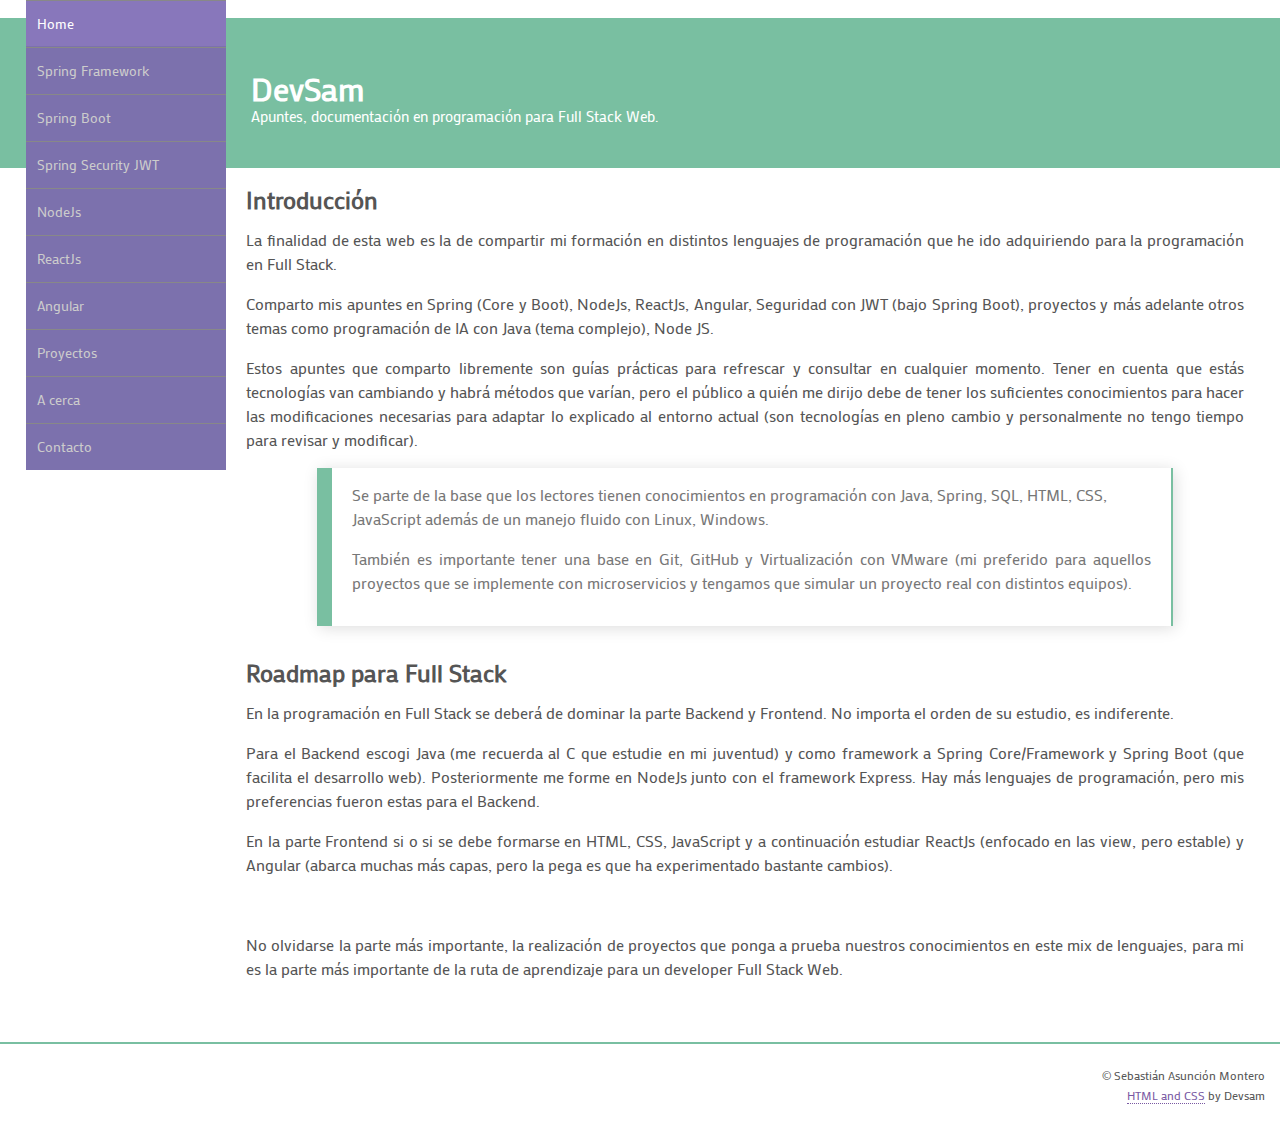
<file: index.html>
<!DOCTYPE html>
<html lang="es">
<head>
<meta charset="utf-8">
<meta http-equiv="X-UA-Compatible" content="IE=edge">
<title>Dev Sam</title>
<meta name="viewport" content="width=device-width, initial-scale=1">
<meta name="Description" lang="es" content="open source html and css template">
<meta name="author" content="mlp design">
<meta name="robots" content="index, follow">
<link rel="stylesheet" href="style.css">
</head>
<body>
<!-- Menu Items -->
<nav>
 <input type="checkbox" id="show-menu" role="button">
 <label for="show-menu" class="open"><span class="fa fa-bars"></span></label>
 <label for="show-menu" class="close"><span class="fa fa-times"></label>
 <ul id="menu">
  <li><a class="active" href="./index.html">Home</a></li>
  <li><a href="#">Spring Framework</a></li>
  <li><a href="#">Spring Boot</a></li>
  <li><a href="#">Spring Security JWT</a></li>
  <li><a href="#">NodeJs</a></li>
  <li><a href="#">ReactJs</a></li>
  <li><a href="#">Angular</a></li>
  <li><a href="#">Proyectos</a></li>
  <li><a href="./about/personal.html">A cerca</a></li>
  <li><a href="./contacto.html">Contacto</a></li>
 </ul>
</nav>
<!-- // -->
<!-- Banner -->
<div id="banner">
 <div id="header">
  <h1>DevSam</h1>
  <p class="sub">Apuntes, documentación en programación para Full Stack Web.</p>
 </div>
</div>
<!-- // -->
<div id="content">
 <!-- Page Items -->
 <div class="pageitem">
  <h2>Introducción</h2>
  <!--<p class="sub">Sed sed neque sed quam aliquet mattis.</p>-->
  <p>La finalidad de esta web es la de compartir mi formación en distintos lenguajes de programación que he ido adquiriendo para la programación en Full Stack.</p> 
  <p>Comparto mis apuntes en Spring (Core y Boot), NodeJs, ReactJs, Angular, Seguridad con JWT (bajo Spring Boot), proyectos y más adelante otros temas como programación de IA con Java (tema complejo), Node JS.</p>
  <p>Estos apuntes que comparto libremente son guías prácticas para refrescar y consultar en cualquier momento.  Tener en cuenta que estás tecnologías van cambiando y habrá métodos que varían, pero el público a quién me dirijo debe de tener los suficientes conocimientos para hacer las modificaciones necesarias para adaptar lo explicado al entorno actual (son tecnologías en pleno cambio y personalmente no tengo tiempo para revisar y modificar).</p>
  
  <blockquote>Se parte de la base que los lectores tienen conocimientos en programación con Java, Spring, SQL, HTML, CSS, JavaScript además de un manejo fluido con Linux, Windows.
   <p>También es importante tener una base en Git, GitHub y Virtualización con VMware (mi preferido para aquellos proyectos que se implemente con microservicios y tengamos que simular un proyecto real con distintos equipos).</p></blockquote>
 </div>
 
 <div class="pageitem">
 <h2>Roadmap para Full Stack</h2>
  <!--<p class="sub">Sed sed neque sed quam aliquet mattis.</p>-->
  <p>En la programación en Full Stack se deberá de dominar la parte Backend y Frontend.  No importa el orden de su estudio, es indiferente.</p>  
  <p>Para el Backend escogi Java (me recuerda al C que estudie en mi juventud) y como framework a Spring Core/Framework y Spring Boot (que facilita el desarrollo web). Posteriormente me forme en NodeJs junto con el framework Express.
   Hay más lenguajes de programación, pero mis preferencias fueron estas para el Backend.</p>
  <p>En la parte Frontend si o si se debe formarse en HTML, CSS, JavaScript y a continuación estudiar ReactJs (enfocado en las view, pero estable) y Angular (abarca muchas más capas, pero la pega es que ha experimentado bastante cambios).</p>
  <br>
  <p>No olvidarse la parte más importante, la realización de proyectos que ponga a prueba nuestros conocimientos en este mix de lenguajes, para mi es la parte más importante de la ruta de aprendizaje para un developer Full Stack Web.</p>
 </div>
 <div class="pageitem">
 </div>
 <!-- // -->
</div>
<!-- Footer Items -->
<div id="footer">
 <p>&copy; Sebastián Asunción Montero</p>
 <!--Credits below must be kept under CC-NC 3.0 License-->
 <p><a href="http://www.mlpdesign.net">HTML and CSS</a> by Devsam</p>
</div>
<!-- // -->
</body>
</html>
</file>
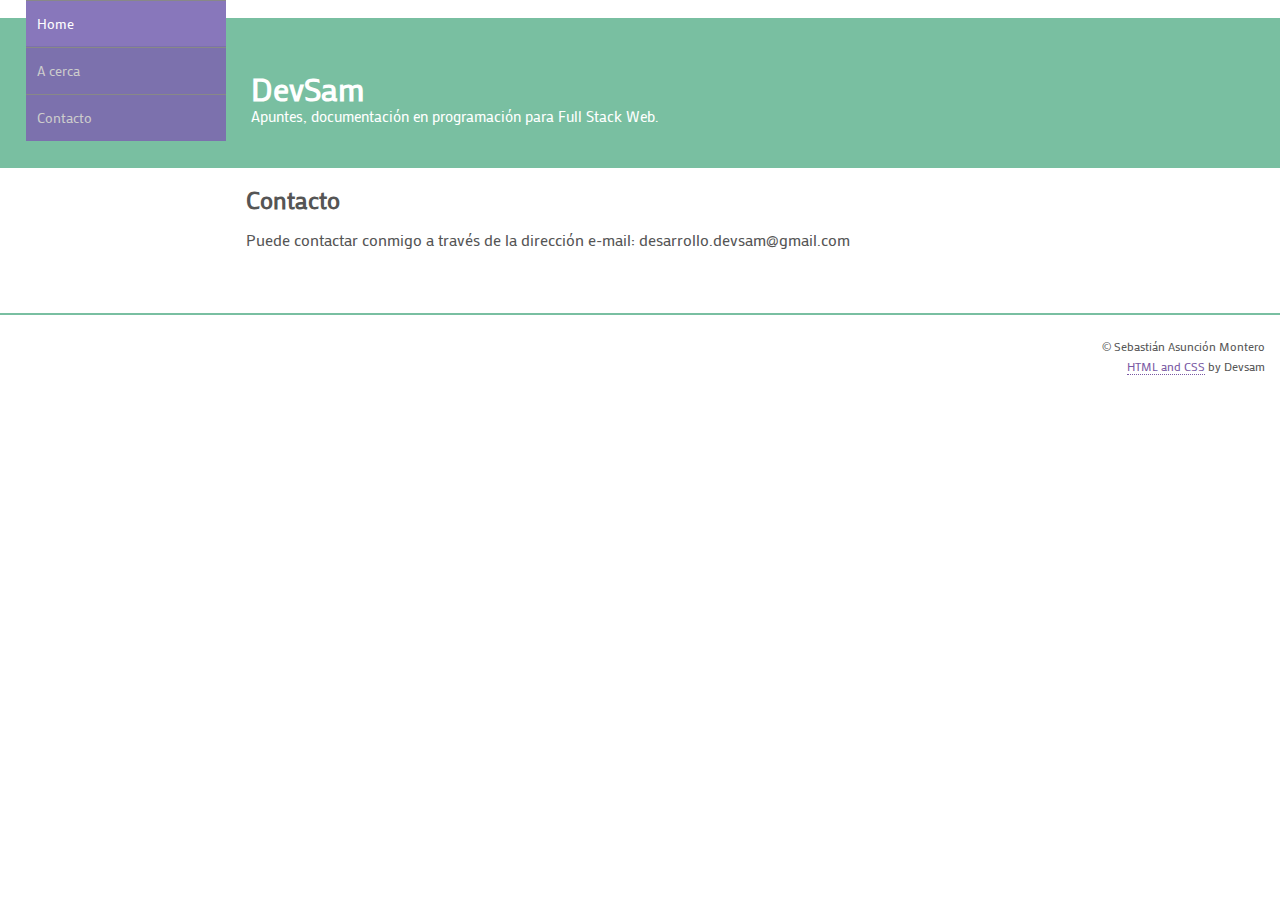
<file: contacto.html>
<!DOCTYPE html>
<html lang="es">
<head>
<meta charset="utf-8">
<meta http-equiv="X-UA-Compatible" content="IE=edge">
<title>Dev Sam - Contacto</title>
<meta name="viewport" content="width=device-width, initial-scale=1">
<meta name="Description" lang="es" content="open source html and css template">
<meta name="author" content="mlp design">
<meta name="robots" content="index, follow">
<link rel="stylesheet" href="style.css">
</head>
<body>
<!-- Menu Items -->
<nav>
 <input type="checkbox" id="show-menu" role="button">
 <label for="show-menu" class="open"><span class="fa fa-bars"></span></label>
 <label for="show-menu" class="close"><span class="fa fa-times"></label>
 <ul id="menu">
  <li><a class="active" href="./index.html">Home</a></li>
  <li><a href="./about/personal.html">A cerca</a></li>
  <li><a href="./contacto.html">Contacto</a></li>
 </ul>
</nav>
<!-- // -->
<!-- Banner -->
<div id="banner">
 <div id="header">
  <h1>DevSam</h1>
  <p class="sub">Apuntes, documentación en programación para Full Stack Web.</p>
 </div>
</div>
<!-- // -->
<div id="content">
 <!-- Page Items -->
 <div class="pageitem">
  <h2>Contacto</h2>
  <!--<p class="sub">Sed sed neque sed quam aliquet mattis.</p>-->
  <p>Puede contactar conmigo a través de la dirección e-mail:  desarrollo.devsam@gmail.com</p> 
  <p> </p>
  <p> </p>
  <p> </p>
  <p> </p>
  <p> </p>
  <p> </p>
  <p> </p>
  <p> </p>
  <p> </p>
  <p> </p>
  <p> </p>
  <p> </p>
  <p> </p>
  <p> </p>
  <p> </p>
  <p> </p>
  <p> </p>
  <p> </p>
 </div>
 <div class="pageitem">
 </div>
 <!-- // -->
</div>
<!-- Footer Items -->
<div id="footer">
 <p>&copy; Sebastián Asunción Montero</p>
 <!--Credits below must be kept under CC-NC 3.0 License-->
 <p><a href="http://www.mlpdesign.net">HTML and CSS</a> by Devsam</p>
</div>
<!-- // -->
</body>
</html>
</file>
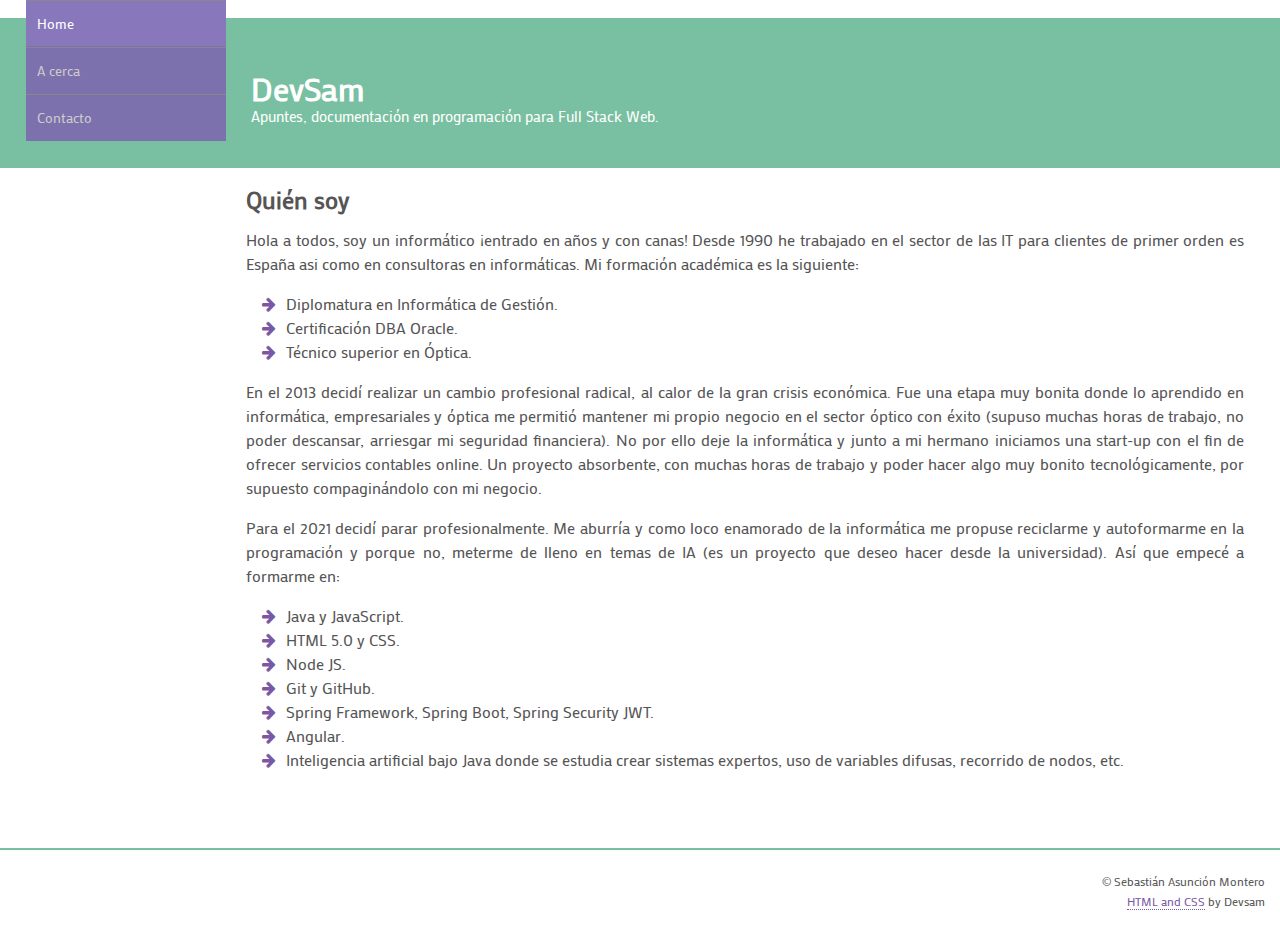
<file: about/personal.html>
<!DOCTYPE html>
<html lang="es">
<head>
<meta charset="utf-8">
<meta http-equiv="X-UA-Compatible" content="IE=edge">
<title>Dev Sam - A cerca</title>
<meta name="viewport" content="width=device-width, initial-scale=1">
<meta name="Description" lang="es" content="open source html and css template">
<meta name="author" content="mlp design">
<meta name="robots" content="index, follow">
<link rel="stylesheet" href="../style.css">
</head>
<body>
<!-- Menu Items -->
<nav>
 <input type="checkbox" id="show-menu" role="button">
 <label for="show-menu" class="open"><span class="fa fa-bars"></span></label>
 <label for="show-menu" class="close"><span class="fa fa-times"></label>
 <ul id="menu">
  <li><a class="active" href="../index.html">Home</a></li>
  <li><a href="./personal.html">A cerca</a></li>
  <li><a href="../contacto.html">Contacto</a></li>
 </ul>
</nav>
<!-- // -->
<!-- Banner -->
<div id="banner">
 <div id="header">
  <h1>DevSam</h1>
  <p class="sub">Apuntes, documentación en programación para Full Stack Web.</p>
 </div>
</div>
<!-- // -->
<div id="content">
 <!-- Page Items -->
 <div class="pageitem">
  <h2>Quién soy</h2>
  <!--<p class="sub">Sed sed neque sed quam aliquet mattis.</p>-->
  <p>Hola a todos, soy un informático ¡entrado en años y con canas!  Desde 1990 he trabajado en el sector de las IT para clientes de primer orden es 
  España asi como en consultoras en informáticas.  Mi formación académica es la siguiente:</p>
	<ul>
		<li>Diplomatura en Informática de Gestión.</li>
		<li>Certificación DBA Oracle.</li>
		<li>Técnico superior en Óptica.</li>
	</ul>
  <p>En el 2013 decidí realizar un cambio profesional radical, al calor de la gran crisis económica.  Fue una etapa muy bonita donde lo aprendido 
  en informática, empresariales y óptica me permitió mantener mi propio negocio en el sector óptico con éxito (supuso muchas horas de trabajo, no 
  poder descansar, arriesgar mi seguridad financiera).  No por ello deje la informática y junto a mi hermano iniciamos una start-up con el fin de 
  ofrecer servicios contables online.  Un proyecto absorbente, con muchas horas de trabajo y poder hacer algo muy bonito tecnológicamente, por 
  supuesto compaginándolo con mi negocio.</p>
  <p>Para el 2021 decidí parar profesionalmente.  Me aburría y como loco enamorado de la informática me propuse reciclarme y autoformarme en la 
  programación y porque no, meterme de lleno en temas de IA (es un proyecto que deseo hacer desde la universidad).  Así que empecé a formarme en:</p>
	<ul>
		<li>Java y JavaScript.</li>  
		<li>HTML 5.0 y CSS.</li>
		<li>Node JS.</li>
		<li>Git y GitHub.</li>
		<li>Spring Framework, Spring Boot, Spring Security JWT.</li>
		<li>Angular.</li>
		<li>Inteligencia artificial bajo Java donde se estudia crear sistemas expertos, uso de variables difusas, recorrido de nodos, etc.</li>
	</ul>
 </div>
 <div class="pageitem">
 </div>
 <div class="pageitem">
 </div>
 <!-- // -->
</div>
<!-- Footer Items -->
<div id="footer">
 <p>&copy; Sebastián Asunción Montero</p>
 <!--Credits below must be kept under CC-NC 3.0 License-->
 <p><a href="http://www.mlpdesign.net">HTML and CSS</a> by Devsam</p>
</div>
<!-- // -->
</body>
</html>
</file>
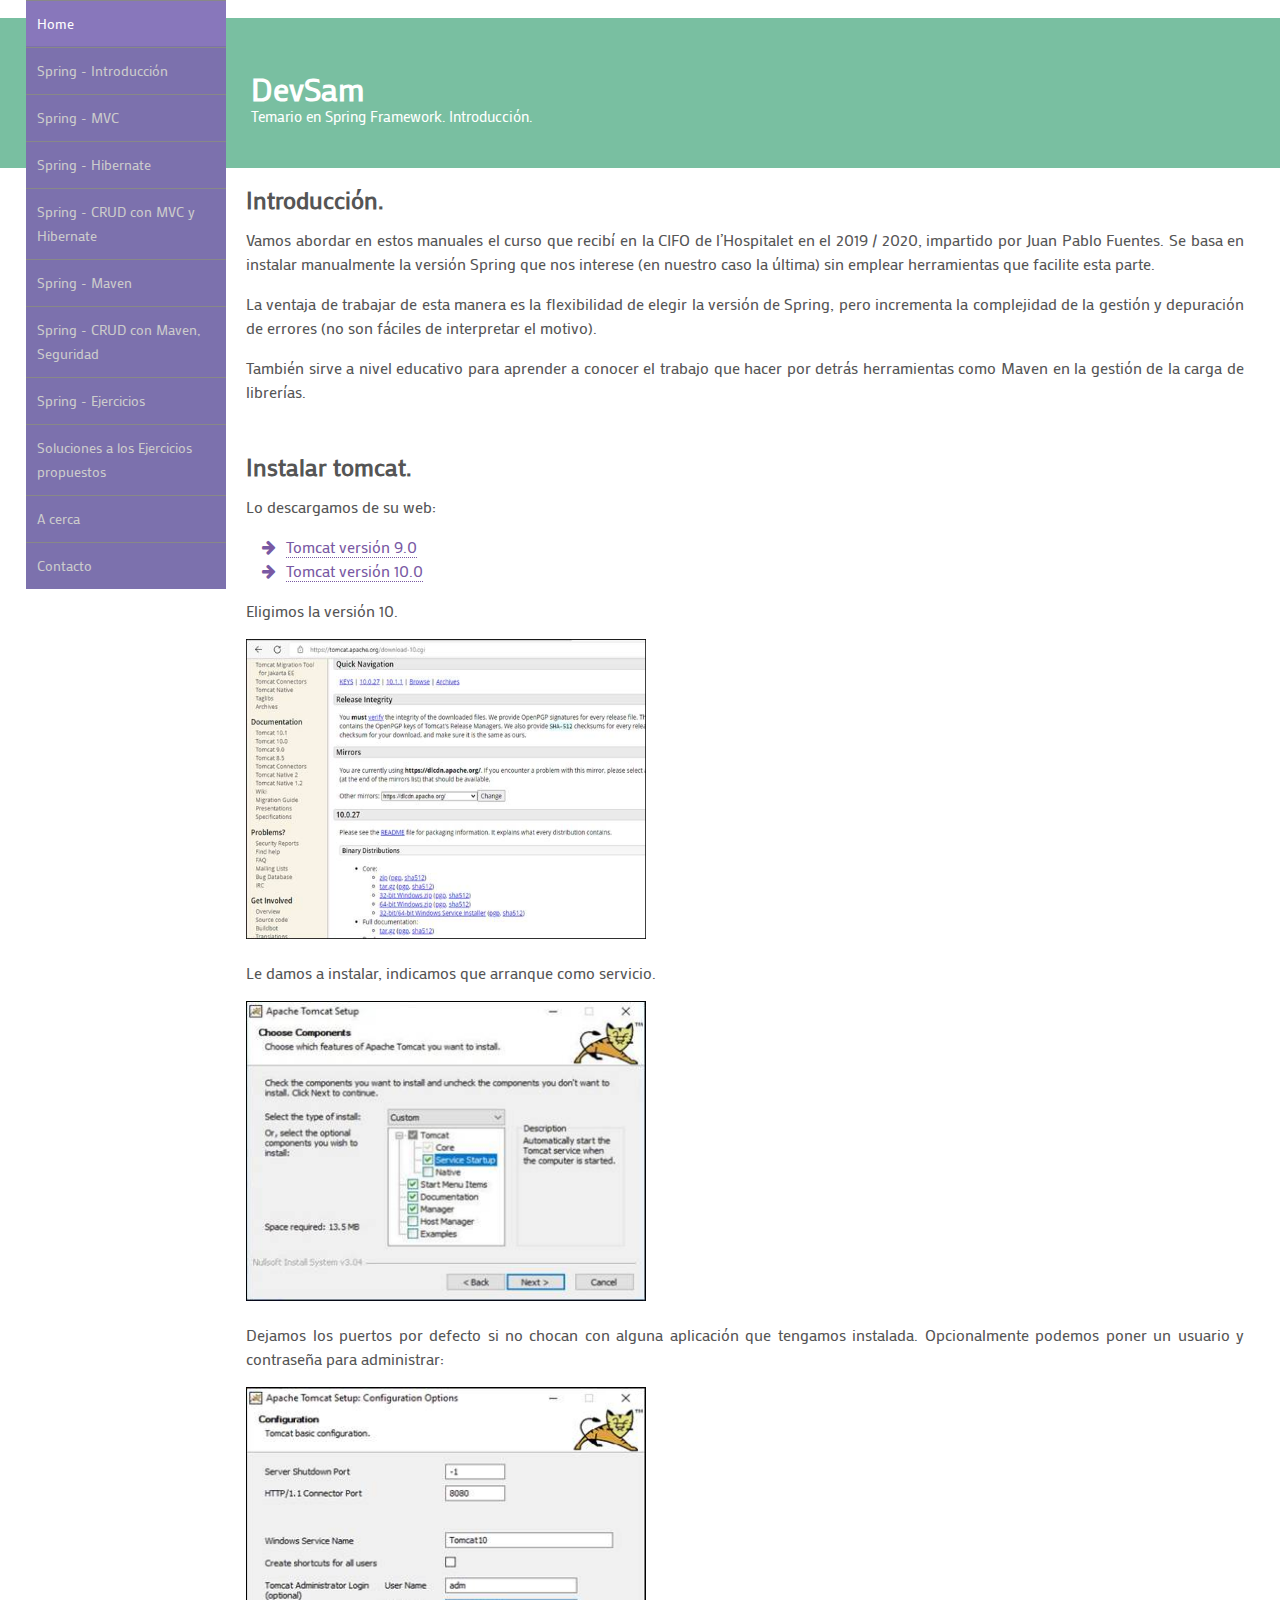
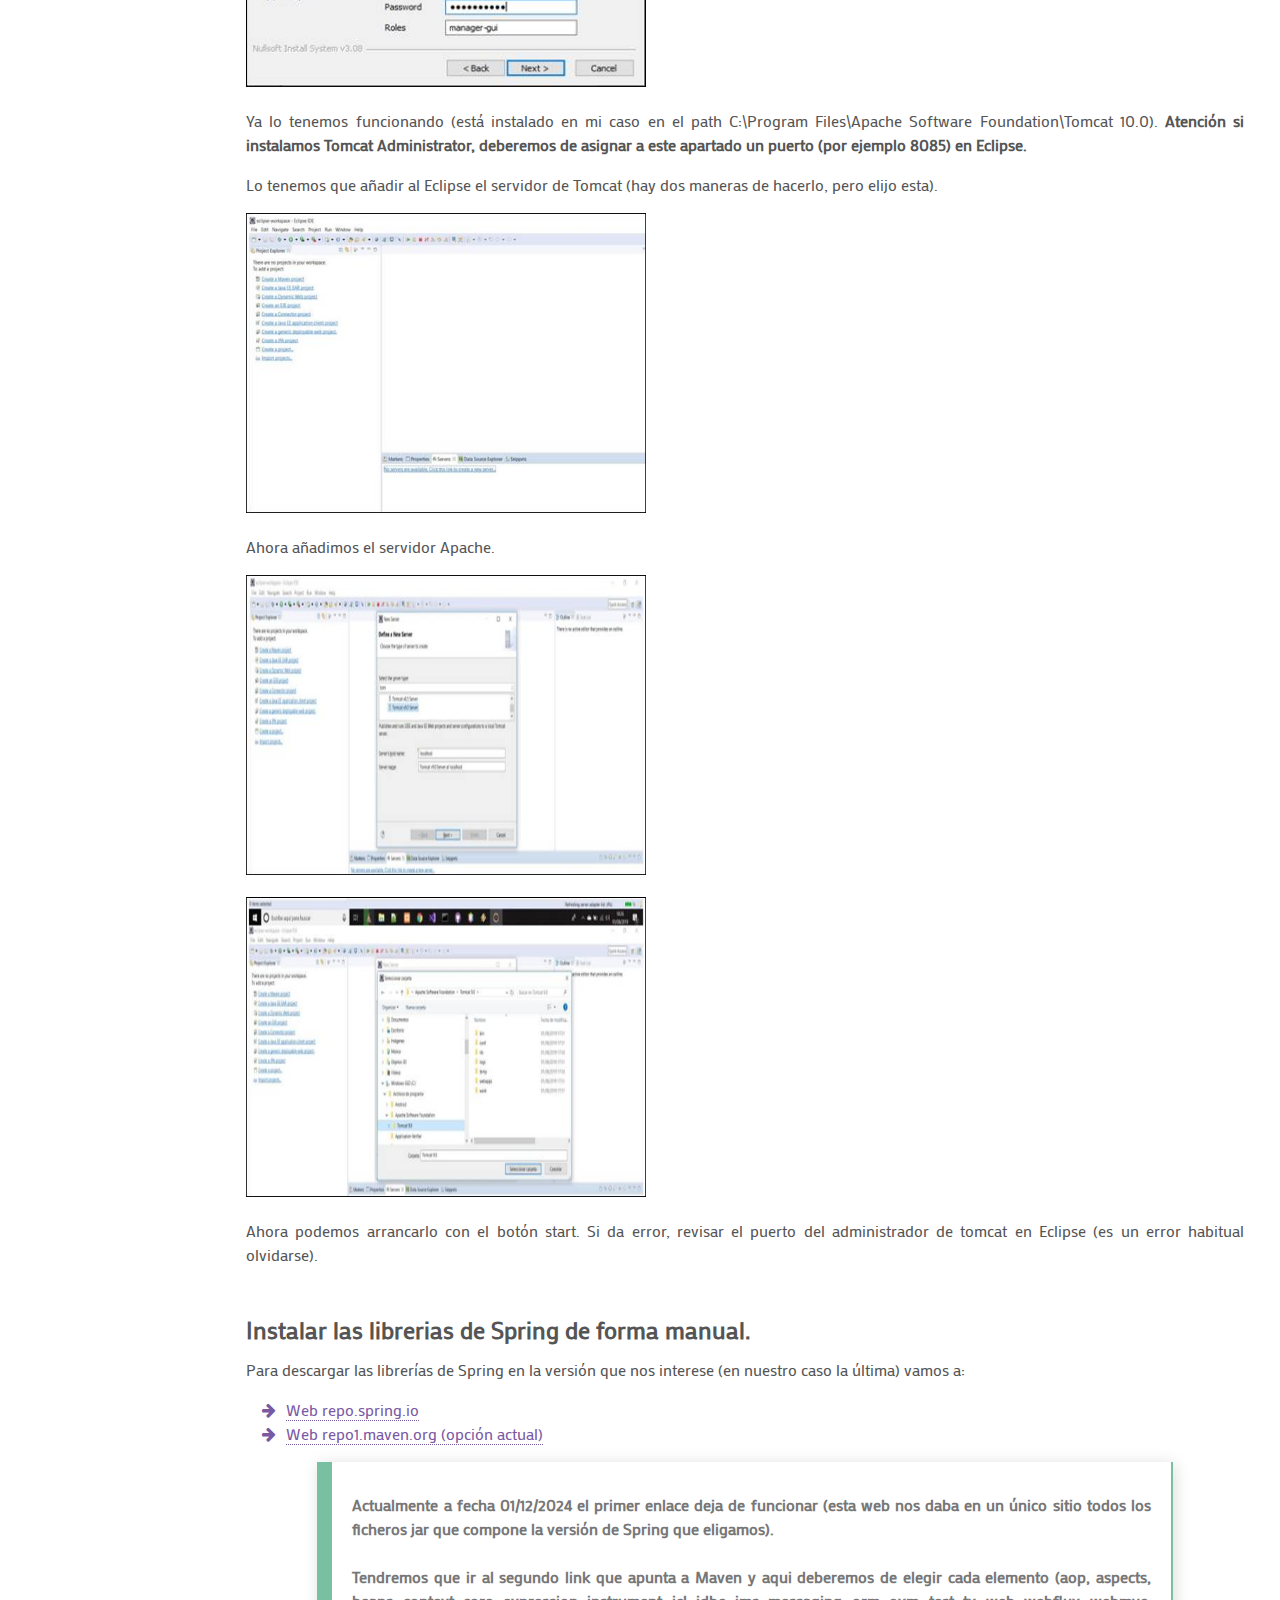
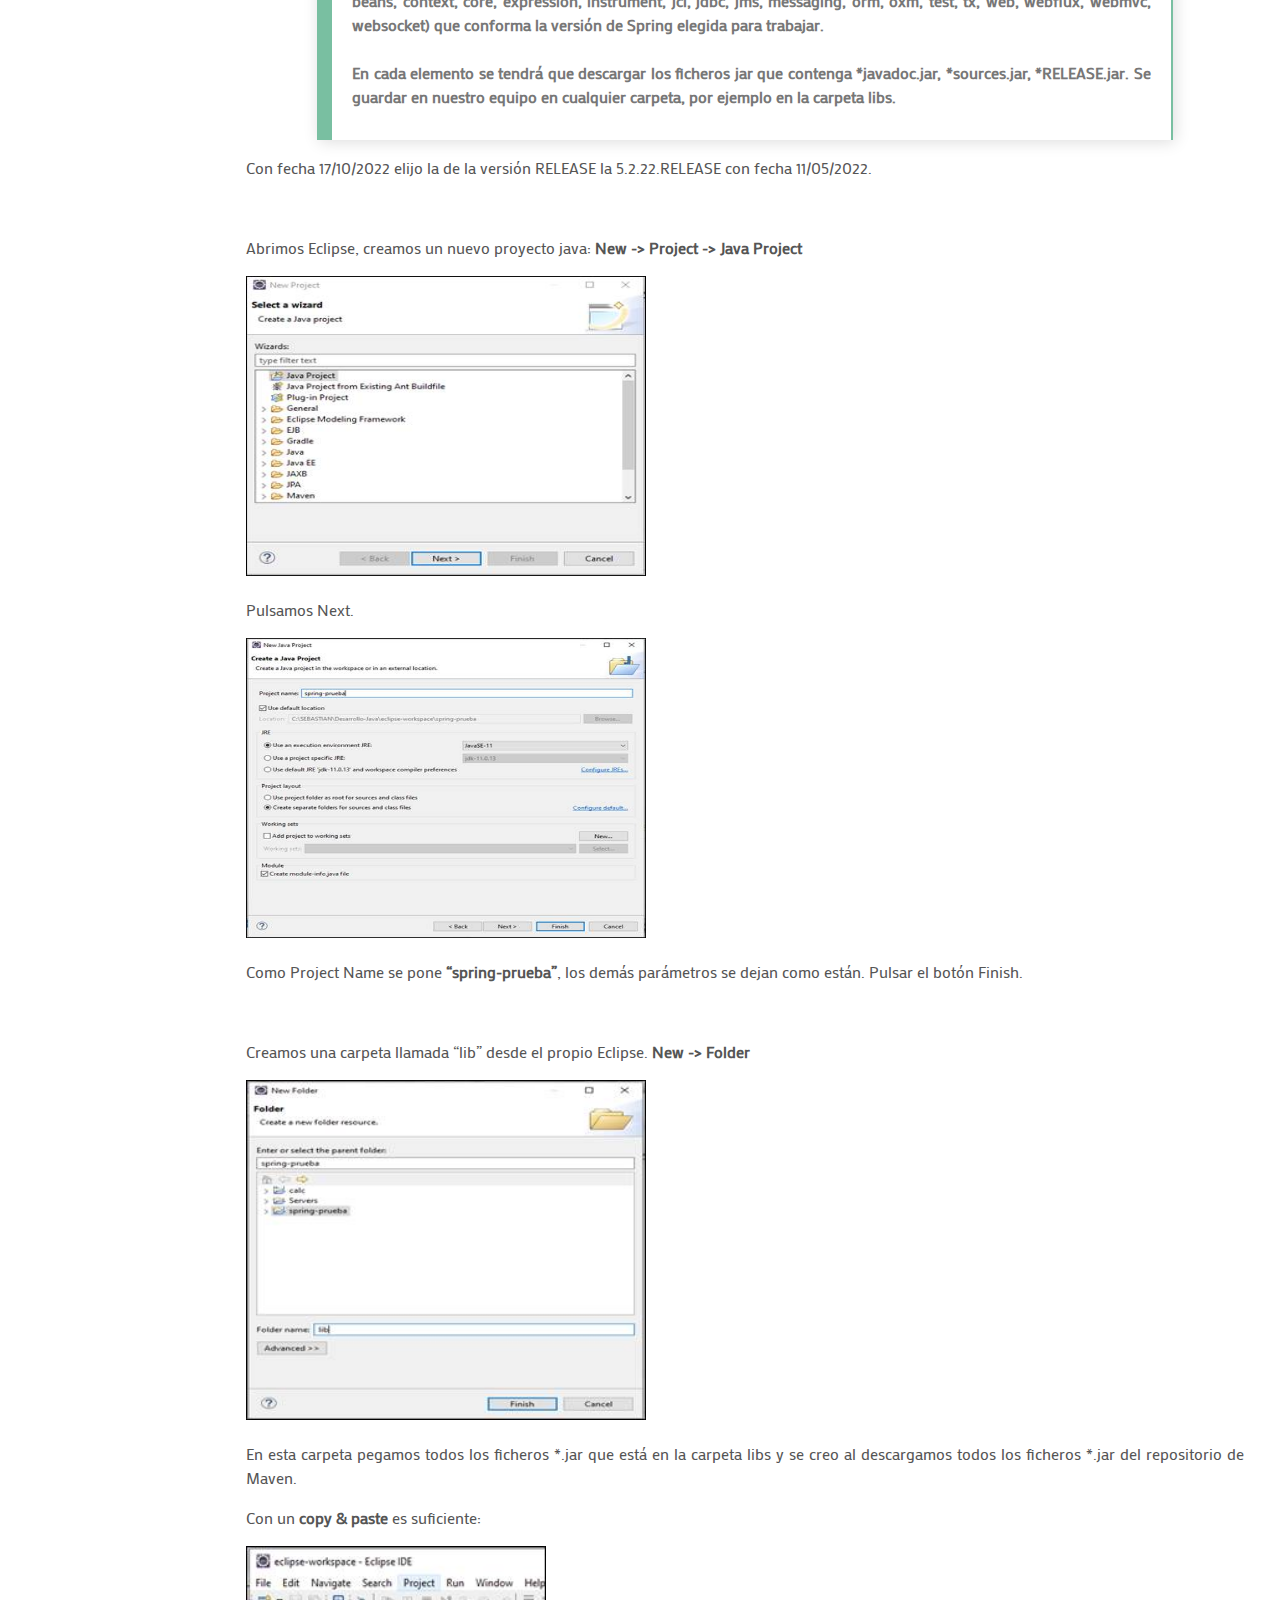
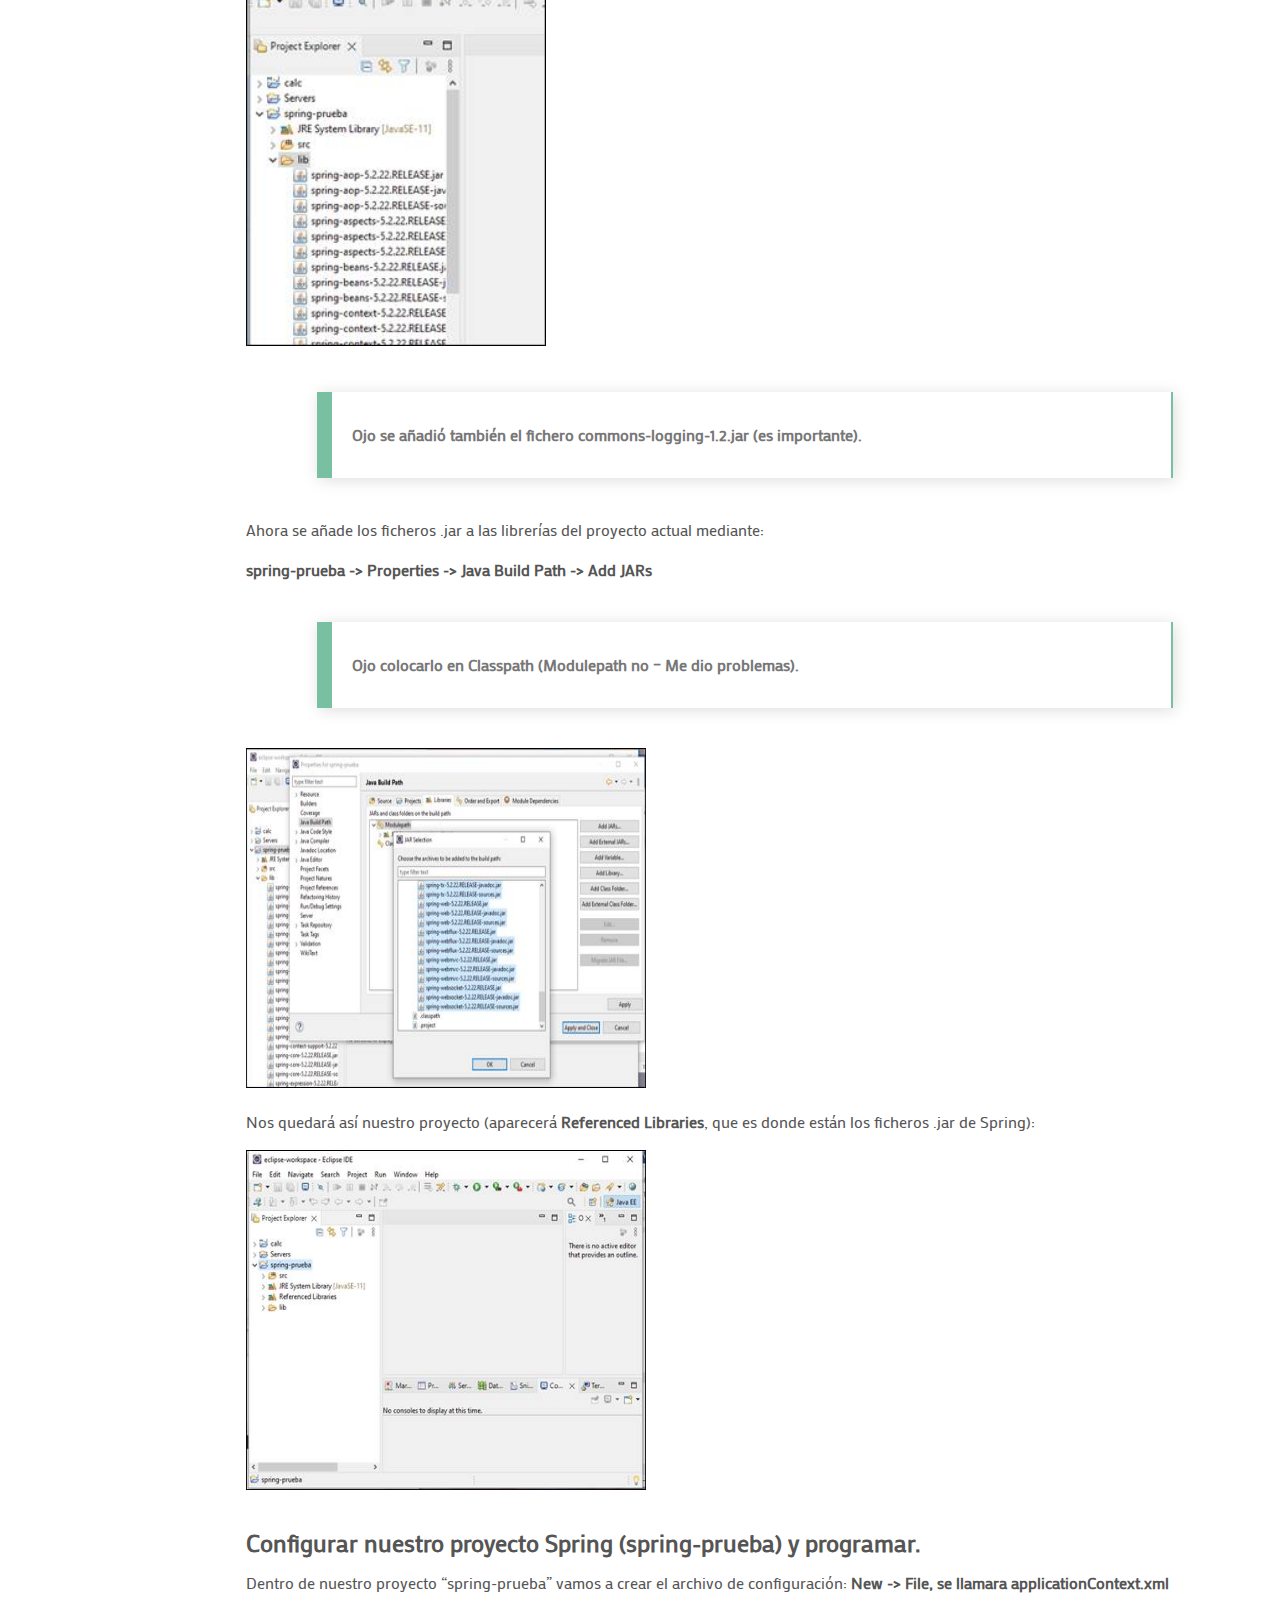
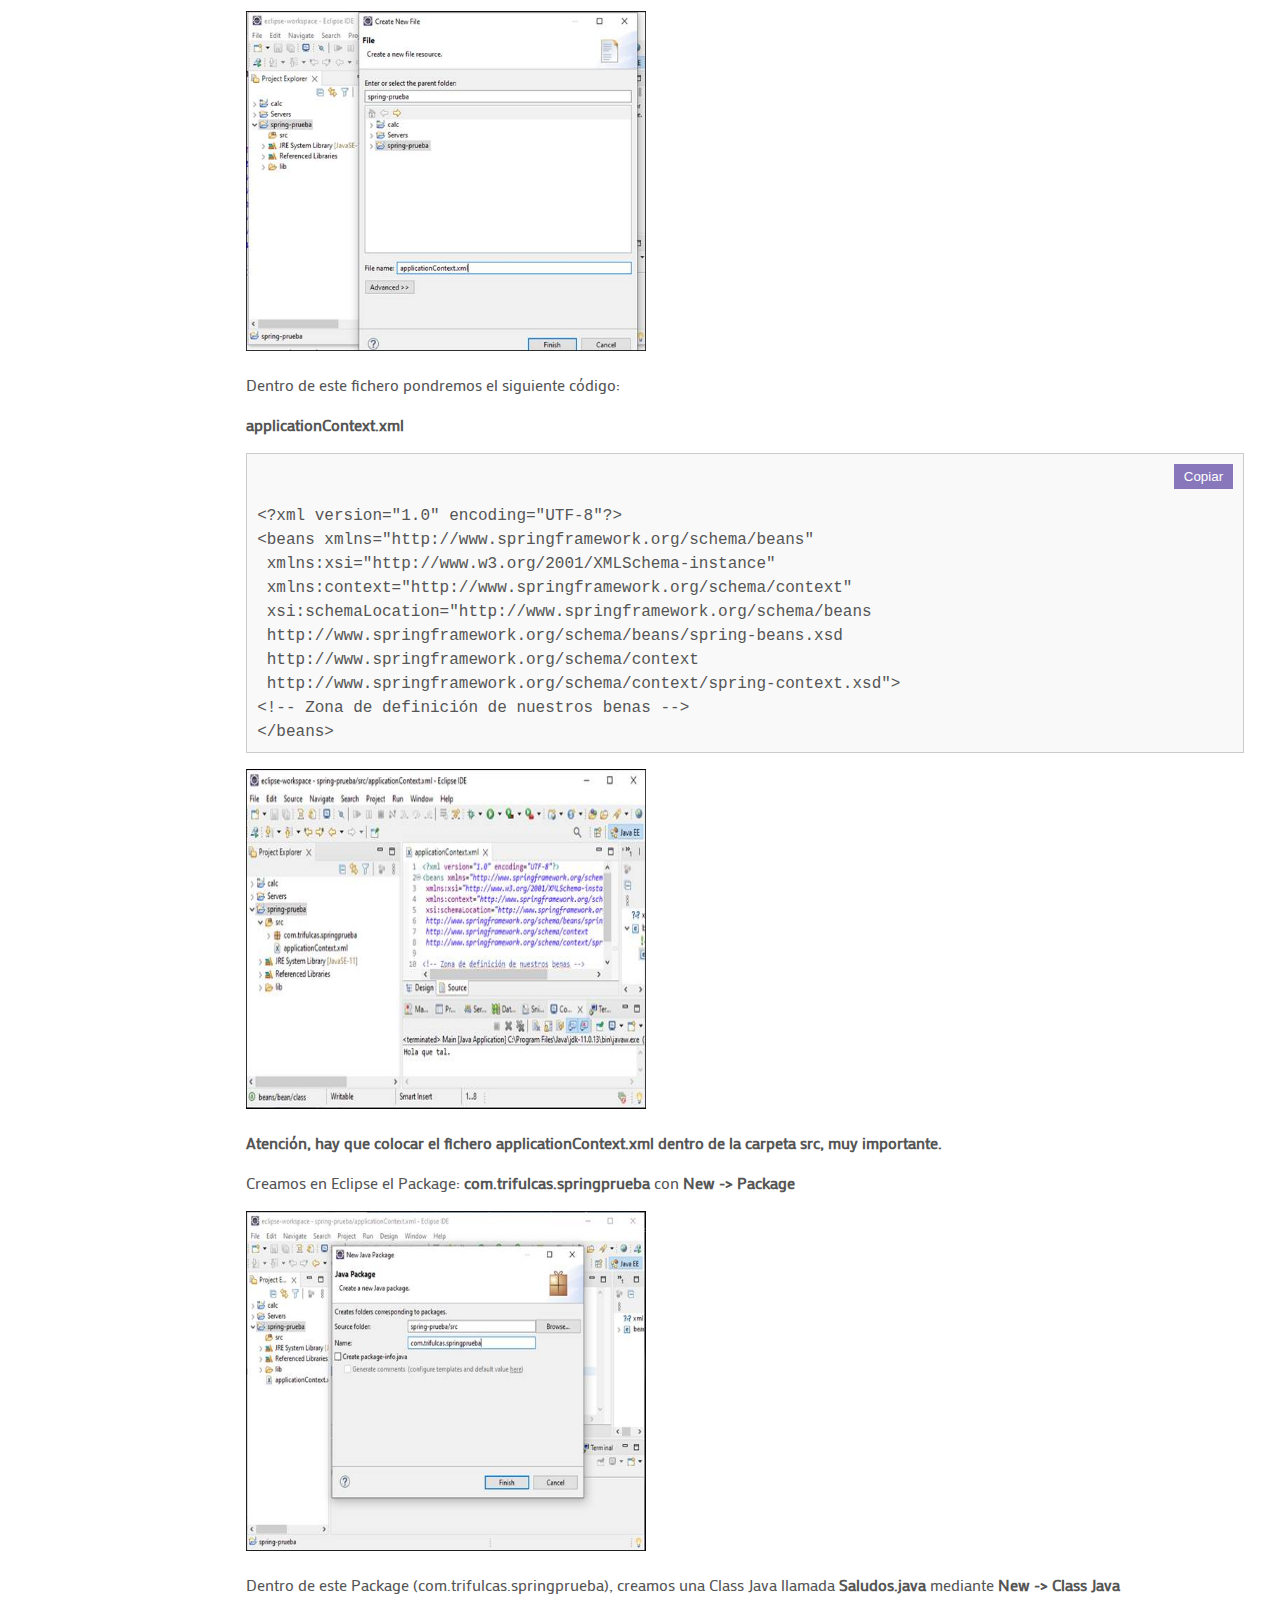
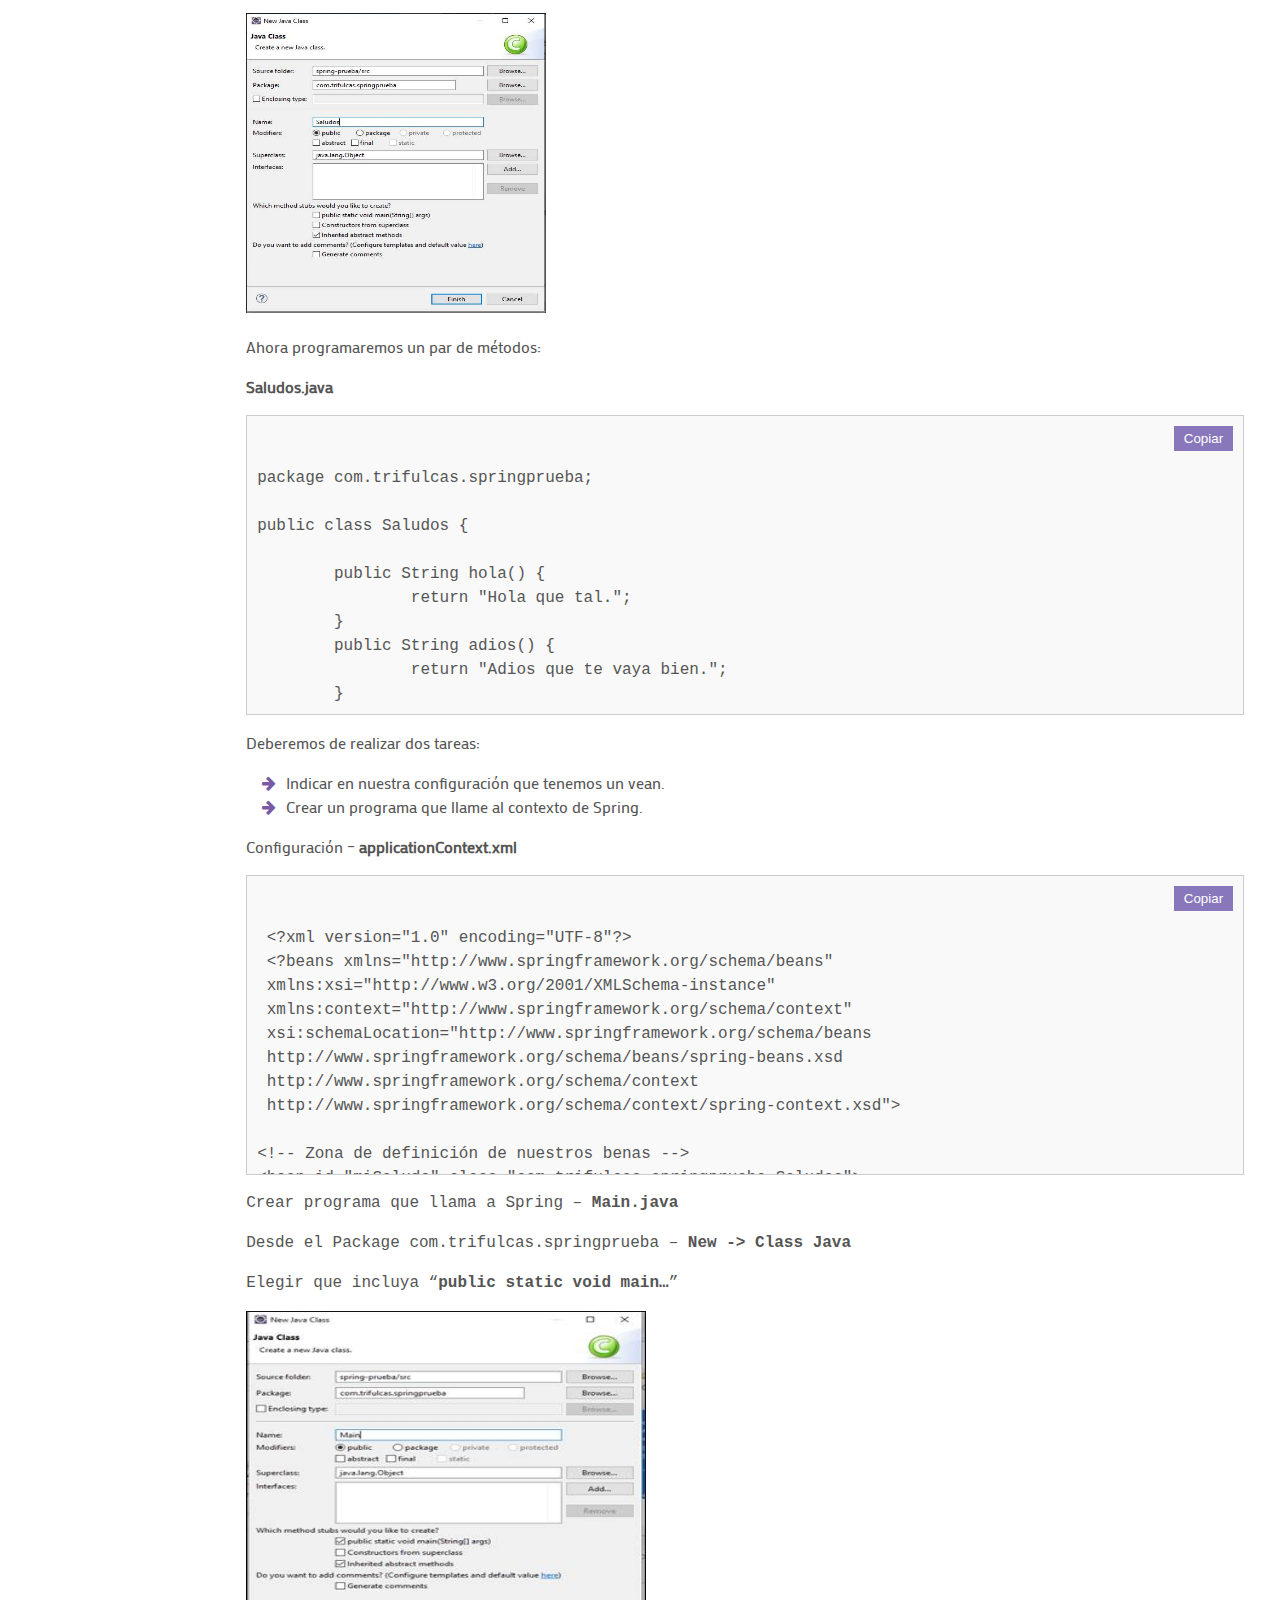
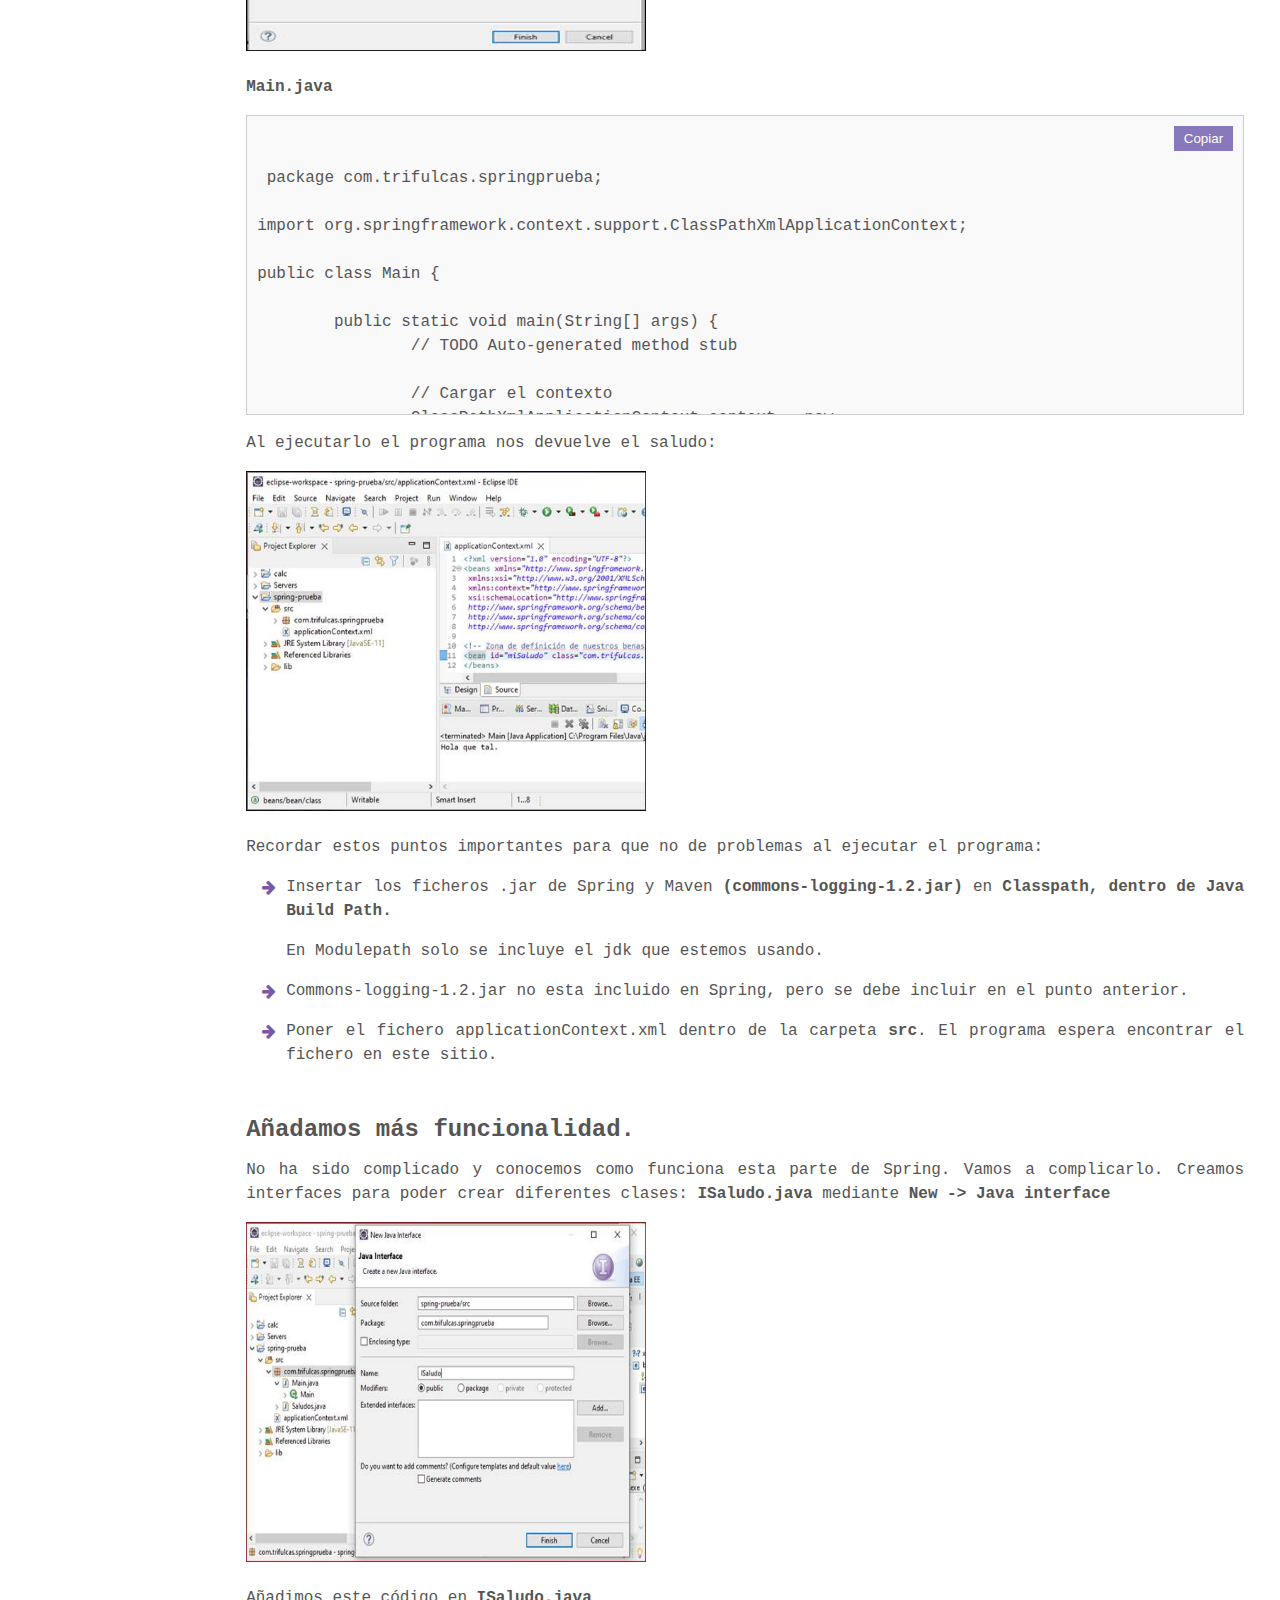
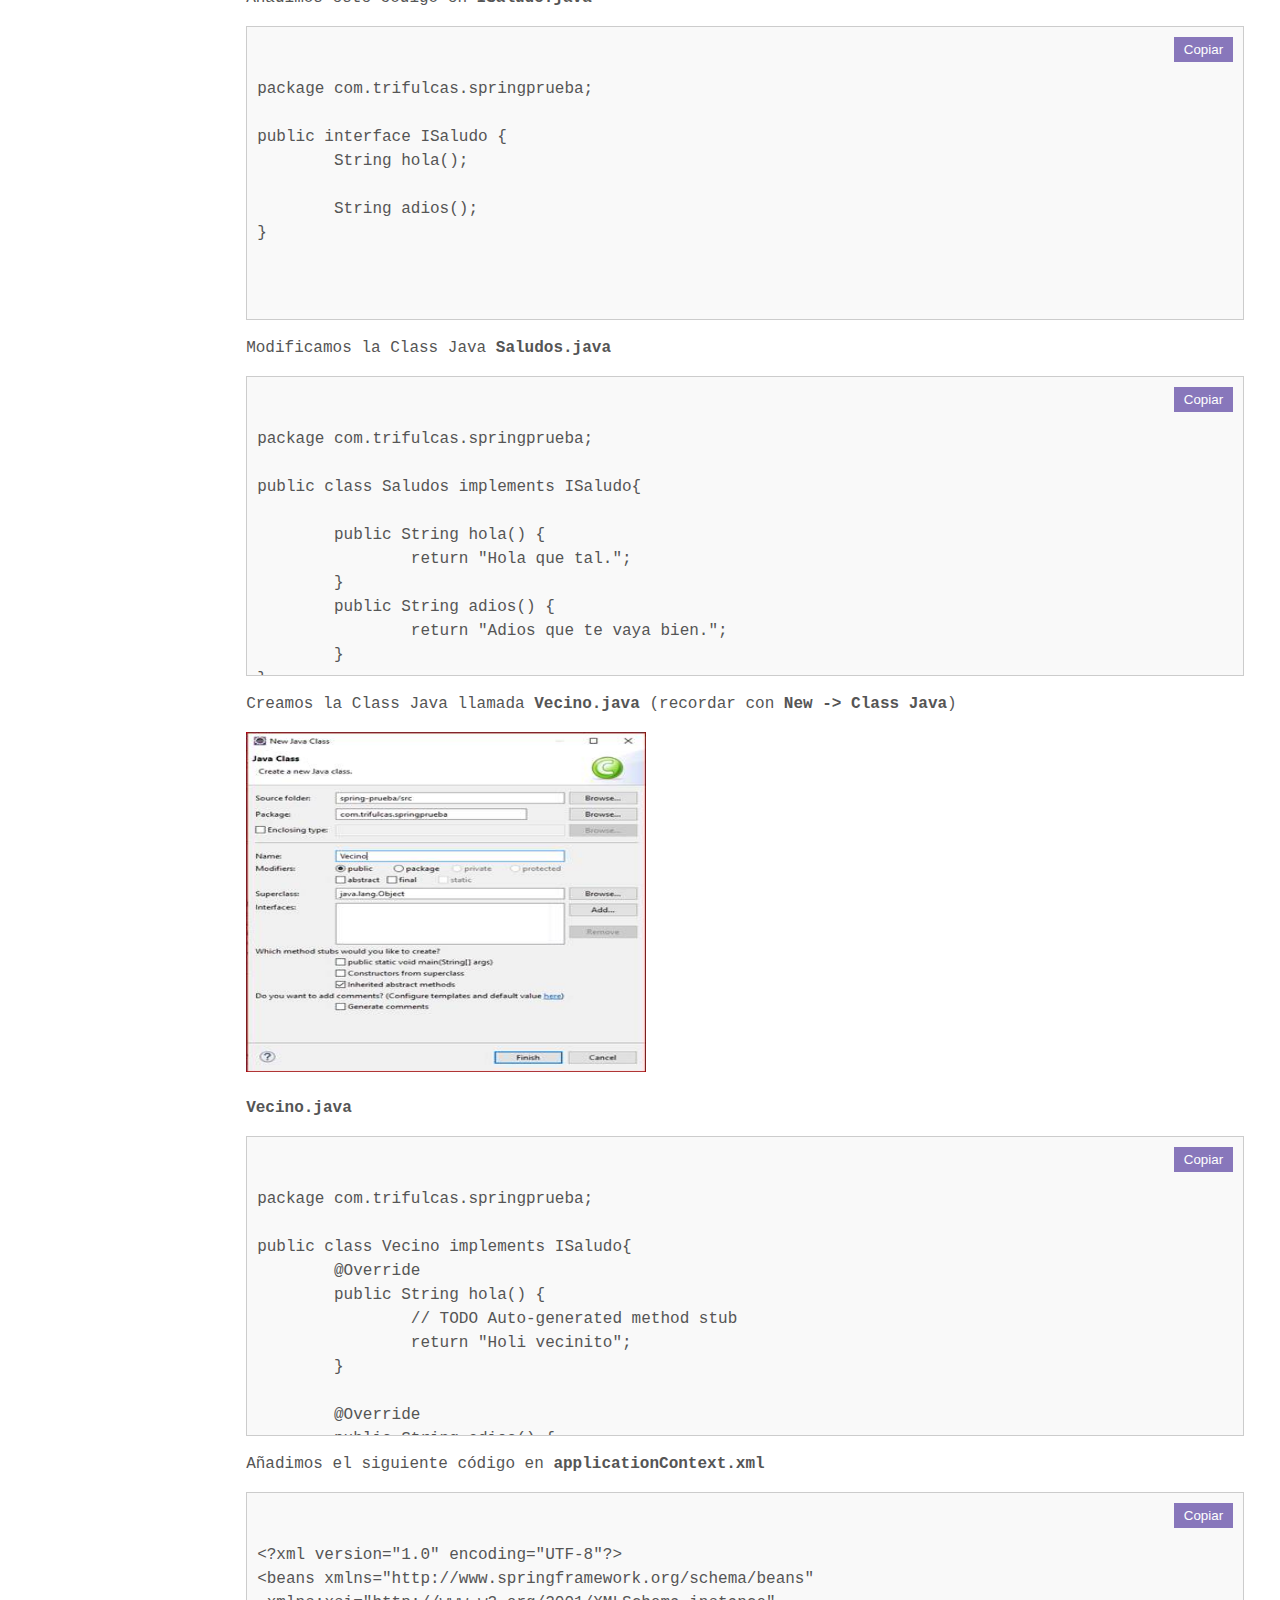
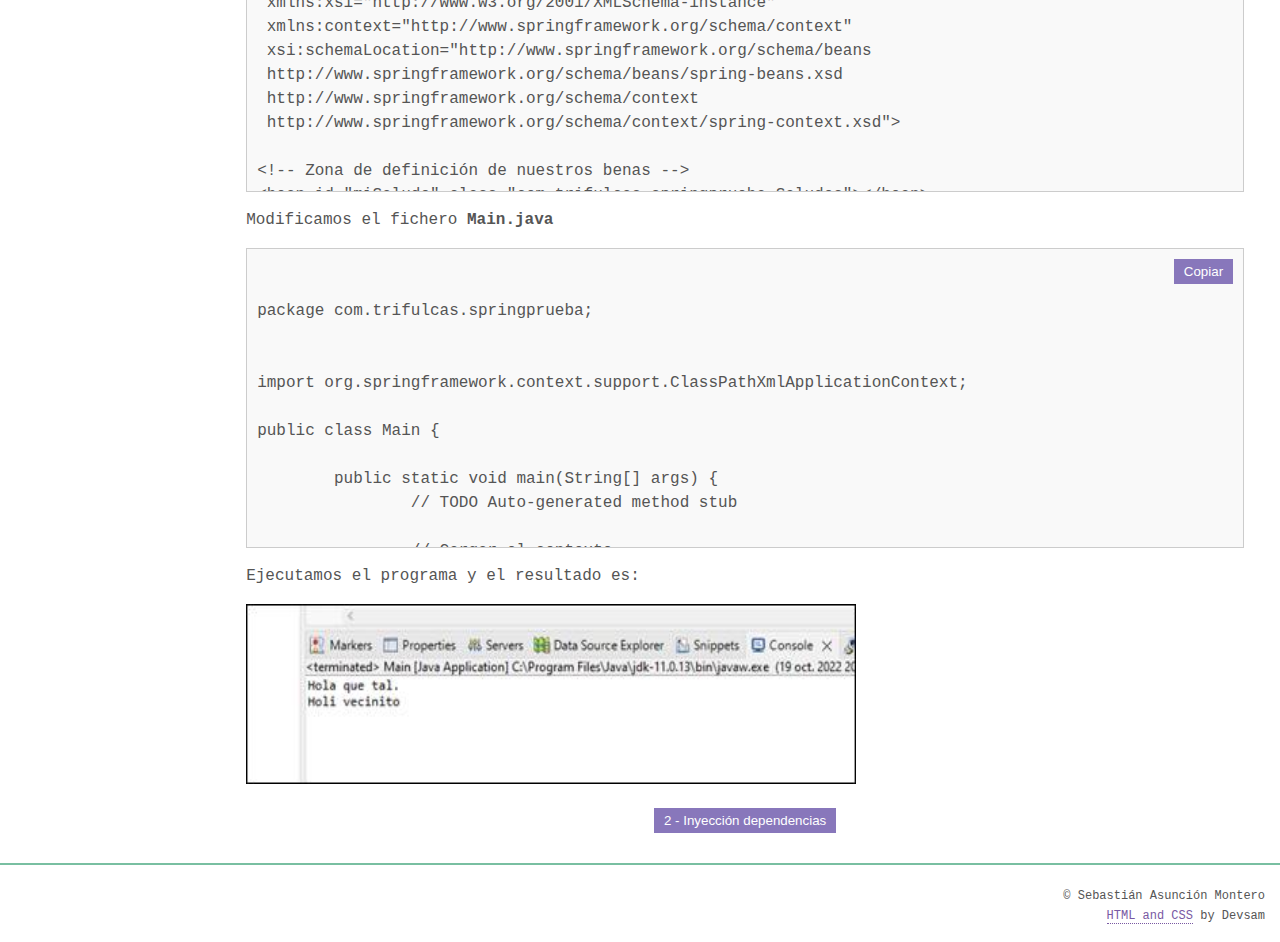
<file: SpringFrameWork/5-1-introduccion.html>
<!DOCTYPE html>
<html lang="es">
<head>
<meta charset="utf-8">
<meta http-equiv="X-UA-Compatible" content="IE=edge">
<title>Dev Sam - Spring Framework</title>
<meta name="viewport" content="width=device-width, initial-scale=1">
<meta name="Description" lang="es" content="open source html and css template">
<meta name="author" content="mlp design">
<meta name="robots" content="index, follow">
<link rel="stylesheet" href="../style.css">
<script src="../script.js"></script>
</head>
<body>
<!-- Menu Items -->
<nav>
 <input type="checkbox" id="show-menu" role="button">
 <label for="show-menu" class="open"><span class="fa fa-bars"></span></label>
 <label for="show-menu" class="close"><span class="fa fa-times"></label>
 <ul id="menu">
  <li><a class="active" href="../index.html">Home</a></li>
  <li><a href="./5-1-introduccion.html">Spring - Introducción</a></li>
  <li><a href="#">Spring - MVC</a></li>
  <li><a href="#">Spring - Hibernate</a></li>
  <li><a href="#">Spring - CRUD con MVC y Hibernate</a></li>
  <li><a href="#">Spring - Maven</a></li>
  <li><a href="#">Spring - CRUD con Maven, Seguridad</a></li>
  <li><a href="#">Spring - Ejercicios</a></li>
  <li><a href="#">Soluciones a los Ejercicios propuestos</a></li>
  <li><a href="../about/personal.html">A cerca</a></li>
  <li><a href="../contacto.html">Contacto</a></li>
 </ul>
</nav>
<!-- // -->
<!-- Banner -->
<div id="banner">
 <div id="header">
  <h1>DevSam</h1>
  <p class="sub">Temario en Spring Framework. Introducción.</p>
 </div>
</div>
<!-- // -->
<div id="content">
 <!-- Page Items -->
 <div class="pageitem">
  <h2>Introducción.</h2>
  <p>Vamos abordar en estos manuales el curso que recibí en la CIFO de l’Hospitalet en el 2019 / 2020, impartido por Juan Pablo Fuentes.  Se basa en instalar manualmente la versión Spring que nos interese (en nuestro caso la última) sin emplear herramientas que facilite esta parte.  </p>
  <p>La ventaja de trabajar de esta manera es la flexibilidad de elegir la versión de Spring, pero incrementa la complejidad de la gestión y depuración de errores (no son fáciles de interpretar el motivo).</p>
  <p>También sirve a nivel educativo para aprender a conocer el trabajo que hacer por detrás herramientas como Maven en la gestión de la carga de librerías.</p>
  </div>
 
 <div class="pageitem">
 <h2>Instalar tomcat.</h2>
 
 <p>Lo descargamos de su web: </p>
 <ul>
	<li><a href="https://tomcat.apache.org/download-90.cgi">Tomcat versión 9.0</a></li>
	<li><a href="https://tomcat.apache.org/download-10.cgi">Tomcat versión 10.0</a></li>
 </ul>
 <p>Eligimos la versión 10. <p>
 <img src="./5-1-introduccion-images/image001.jpg"
	alt="Captura de pantalla 1 - opciones de descarga."
	width="400" height="300" />
	
 <p>Le damos a instalar, indicamos que arranque como servicio.</p>
  <img src="./5-1-introduccion-images/image004.jpg"
	alt="Captura de pantalla 2 - opciones de arranque como servicio."
	width="400" height="300" />
 
 <p>Dejamos los puertos por defecto si no chocan con alguna aplicación que tengamos instalada. Opcionalmente podemos poner un usuario y contraseña para administrar:</p>
 <img src="./5-1-introduccion-images/image006.jpg"
	alt="Captura de pantalla 4 - opciones de elección del puerto, usuario, contraseña."
	width="400" height="300" />

 <p>Ya lo tenemos funcionando (está instalado en mi caso en el path C:\Program Files\Apache Software Foundation\Tomcat 10.0).  <strong>Atención si instalamos Tomcat Administrator, deberemos de asignar a este apartado un puerto (por ejemplo 8085) en Eclipse.</strong></p>
 <p>Lo tenemos que añadir al Eclipse el servidor de Tomcat (hay dos maneras de hacerlo, pero elijo esta).</p>
 <img src="./5-1-introduccion-images/image009.jpg"
	alt="Captura de pantalla 5 - opciones de elección del puerto 8005 en Eclipse."
	width="400" height="300" />


 <p>Ahora añadimos el servidor Apache.</p>
 <img src="./5-1-introduccion-images/image011.jpg"
	alt="Captura de pantalla 6 - Añadimos el servidor Apache I."
	width="400" height="300" />

 <p> </p>
 <img src="./5-1-introduccion-images/image013.jpg"
	alt="Captura de pantalla 7 - Añadimos el servidor Apache II."
	width="400" height="300" />
 
 <p>Ahora podemos arrancarlo con el botón start.  Si da error, revisar el puerto del administrador de tomcat en Eclipse (es un error habitual olvidarse).</p>
 
 </div>
 
 <div class="pageitem">
 <h2>Instalar las librerias de Spring de forma manual.</h2>
 <p>Para descargar las librerías de Spring en la versión que nos interese (en nuestro caso la última) vamos a:</p>
 <ul>
	<li><a href="https://repo.spring.io/release/org/springframework/spring/">Web repo.spring.io</a></li>
	<li><a href="https://repo1.maven.org/maven2/org/springframework/">Web repo1.maven.org (opción actual)</a></li>
 </ul>
 <blockquote><p><strong>Actualmente a fecha 01/12/2024 el primer enlace deja de funcionar (esta web nos daba en un único sitio todos los ficheros jar que compone la versión de Spring que eligamos). <br><br>
   Tendremos que ir al segundo link que apunta a Maven y aqui deberemos de elegir cada elemento (aop, aspects, beans, context, core, expression, instrument, jcl, jdbc, jms, messaging, orm, oxm, test, tx, web, webflux, webmvc, websocket) que conforma la versión de Spring elegida para trabajar. <br><br> 
   En cada elemento se tendrá que descargar los ficheros jar que contenga *javadoc.jar, *sources.jar, *RELEASE.jar.  Se guardar en nuestro equipo en cualquier carpeta, por ejemplo en la carpeta libs.</strong></p></blockquote>
 <p>Con fecha 17/10/2022 elijo la de la versión RELEASE la 5.2.22.RELEASE con fecha 11/05/2022. </p>
 <br>
 <p>Abrimos Eclipse, creamos un nuevo proyecto java: <strong>New -> Project -> Java Project</strong></p>
 <img src="./5-1-introduccion-images/image017.jpg"
	alt="Captura de pantalla 8 - Creamos un nuevo proyecto Java I."
	width="400" height="300" />
 
 <p>Pulsamos Next.</p>
 <img src="./5-1-introduccion-images/image019.jpg"
	alt="Captura de pantalla 9 - Creamos un nuevo proyecto Java II."
	width="400" height="300" />
 
 <p>Como Project Name se pone <strong>“spring-prueba”</strong>, los demás parámetros se dejan como están.  Pulsar el botón Finish.</p><br>
 <p>Creamos una carpeta llamada “lib” desde el propio Eclipse.  <strong>New -> Folder</strong></p>
 <img src="./5-1-introduccion-images/image021.jpg"
	alt="Captura de pantalla 10 - New -> Folder."
	width="400" height="340" />
	
 <p>En esta carpeta pegamos todos los ficheros *.jar que está en la carpeta libs y se creo al descargamos todos los ficheros *.jar del repositorio de Maven.</p>
 <p>Con un <strong>copy & paste</strong> es suficiente:</p>
 <img src="./5-1-introduccion-images/image023.jpg"
	alt="Captura de pantalla 11 - Copy de los ficheros *.jar a Eclipse."
	width="300" height="400" />

 <p> </p><br>
 <blockquote><p><strong>Ojo se añadió también el fichero commons-logging-1.2.jar (es importante).</strong></p></blockquote>
 <br>
 <p>Ahora se añade los ficheros .jar a las librerías del proyecto actual mediante:</p>
 <p><strong>spring-prueba -> Properties -> Java Build Path -> Add JARs</strong></p>
 <br>
 <blockquote><p><strong>Ojo colocarlo en Classpath (Modulepath no – Me dio problemas).</strong></p></blockquote>
 <p> </p><br>
 <img src="./5-1-introduccion-images/image025.jpg"
	alt="Captura de pantalla 12 - Añadimos los ficheros *.jar a las librerias del proyecto actual."
	width="400" height="340" />
 
 <p>Nos quedará así nuestro proyecto (aparecerá <strong>Referenced Libraries</strong>, que es donde están los ficheros .jar de Spring):</p>
 <img src="./5-1-introduccion-images/image027.jpg"
	alt="Captura de pantalla 13 - Apariencia final."
	width="400" height="340" />
 <br>
 </div>
 
 <div class="pageitem">
 <h2>Configurar nuestro proyecto Spring (spring-prueba) y programar.</h2>
 <p>Dentro de nuestro proyecto “spring-prueba” vamos a crear el archivo de configuración:  <strong>New -> File, se llamara applicationContext.xml</strong></p>
 <img src="./5-1-introduccion-images/image029.jpg"
	alt="Captura de pantalla 14 - Creación de un fichero en el proyecto Java."
	width="400" height="340" />
	
 <p>Dentro de este fichero pondremos el siguiente código:</p>
 <p><strong>applicationContext.xml</strong></p>
 <div class="code-container" id="codeContainer">
        <button class="copy-button" onclick="copyToClipboard()">Copiar</button>
        <pre>
<code>
&lt;?xml version="1.0" encoding="UTF-8"?&gt;
&lt;beans xmlns="http://www.springframework.org/schema/beans"
 xmlns:xsi="http://www.w3.org/2001/XMLSchema-instance"
 xmlns:context="http://www.springframework.org/schema/context"
 xsi:schemaLocation="http://www.springframework.org/schema/beans
 http://www.springframework.org/schema/beans/spring-beans.xsd
 http://www.springframework.org/schema/context
 http://www.springframework.org/schema/context/spring-context.xsd"&gt;
&lt;!-- Zona de definición de nuestros benas --&gt;
&lt;/beans&gt;
</code>
        </pre>
 </div>
 <p> </p>
 <img src="./5-1-introduccion-images/image031.jpg"
	alt="Captura de pantalla 15 - Muestra del código."
	width="400" height="340" />
	
 <p><strong>Atención, hay que colocar el fichero applicationContext.xml dentro de la carpeta src, muy importante.</strong></p>
 
 <p>Creamos en Eclipse el Package: <strong>com.trifulcas.springprueba</strong> con <strong>New -> Package</strong></p>
 <img src="./5-1-introduccion-images/image033.jpg"
	alt="Captura de pantalla 16 - Creación del package com.trifulcas.springprueba"
	width="400" height="340" />
	
 <p>Dentro de este Package (com.trifulcas.springprueba), creamos una Class Java llamada <strong>Saludos.java</strong> mediante <strong>New -> Class Java</strong></p>
 <img src="./5-1-introduccion-images/image035.jpg"
	alt="Captura de pantalla 17 - Creación de la clase de Java Saludos.java"
	width="300" height="300" />

 <p>Ahora programaremos un par de métodos:</p>
 <p><strong>Saludos.java</strong></p>
 <div class="code-container" id="codeContainer">
        <button class="copy-button" onclick="copyToClipboard()">Copiar</button>
        <pre>
 <code>
package com.trifulcas.springprueba;

public class Saludos {
	
	public String hola() {
		return "Hola que tal.";
	}
	public String adios() {
		return "Adios que te vaya bien.";
	}

}
 </code>
        </pre>
 </div>
 
 <p>Deberemos de realizar dos tareas:</p>
 <ul>
	<li>Indicar en nuestra configuración que tenemos un vean.</li>
	<li>Crear un programa que llame al contexto de Spring.</li>
</ul>

<p>Configuración – <strong>applicationContext.xml</strong></p>
<div class="code-container" id="codeContainer">
        <button class="copy-button" onclick="copyToClipboard()">Copiar</button>
        <pre>
 <code>
 &lt;?xml version="1.0" encoding="UTF-8"?&gt;
 &lt;?beans xmlns="http://www.springframework.org/schema/beans"
 xmlns:xsi="http://www.w3.org/2001/XMLSchema-instance"
 xmlns:context="http://www.springframework.org/schema/context"
 xsi:schemaLocation="http://www.springframework.org/schema/beans
 http://www.springframework.org/schema/beans/spring-beans.xsd
 http://www.springframework.org/schema/context
 http://www.springframework.org/schema/context/spring-context.xsd"&gt;

&lt;!-- Zona de definición de nuestros benas --&gt;
&lt;bean id="miSaludo" class="com.trifulcas.springprueba.Saludos"></bean&gt;
&lt;/beans&gt;

 </code>
        </pre>
 </div>
 
 <p>Crear programa que llama a Spring – <strong>Main.java</strong></p>
 <p>Desde el Package com.trifulcas.springprueba – <strong>New -> Class Java</strong></p>
 <p>Elegir que incluya “<strong>public static void main…</strong>”</p>
 <img src="./5-1-introduccion-images/image038.jpg"
	alt="Captura de pantalla 18 - Creación de la clase main en java"
	width="400" height="340" />
 
 <p><strong>Main.java</strong></p>
 <div class="code-container" id="codeContainer">
        <button class="copy-button" onclick="copyToClipboard()">Copiar</button>
        <pre>
 <code>
 package com.trifulcas.springprueba;

import org.springframework.context.support.ClassPathXmlApplicationContext;

public class Main {

	public static void main(String[] args) {
		// TODO Auto-generated method stub
		
		// Cargar el contexto
		ClassPathXmlApplicationContext context = new ClassPathXmlApplicationContext("applicationContext.xml");
		
		// Pedir el bean
		Saludos miSaludo = context.getBean("miSaludo", Saludos.class);
		
		// Ejecutar el metodo
		System.out.println(miSaludo.hola());
		
		// Cerrar el contexto
		context.close();

	}

}
 </code>
        </pre>
 </div>
 
 <p>Al ejecutarlo el programa nos devuelve el saludo:</p>
 <img src="./5-1-introduccion-images/image041.jpg"
	alt="Captura de pantalla 18 - Creación de la clase main en java"
	width="400" height="340" />
 
 <p>Recordar estos puntos importantes para que no de problemas al ejecutar el programa:</p>
 <ul>
	<li><p>Insertar los ficheros .jar de Spring y Maven <strong>(commons-logging-1.2.jar)</strong> en <strong>Classpath, dentro de Java Build Path.</strong></p>
	    <p>En Modulepath solo se incluye el jdk que estemos usando.</p></li>
	<li><p>Commons-logging-1.2.jar no esta incluido en Spring, pero se debe incluir en el punto anterior.</p></li>
	<li><p>Poner el fichero applicationContext.xml dentro de la carpeta <strong>src</strong>.  El programa espera encontrar el fichero en este sitio.</p></li>
 </ul>
 </div>

 <div class="pageitem">
  <h2>Añadamos más funcionalidad.</h2>
  <p>No ha sido complicado y conocemos como funciona esta parte de Spring.  Vamos a complicarlo.
     Creamos interfaces para poder crear diferentes clases: <strong>ISaludo.java</strong> mediante <strong>New -> Java interface</strong></p>
  <img src="./5-1-introduccion-images/image043.jpg"
	alt="Captura de pantalla 19 - Creación de la clase Java interface ISaludo."
	width="400" height="340" /> 

  <p>Añadimos este código en <strong>ISaludo.java</strong></p>
	<div class="code-container" id="codeContainer">
        <button class="copy-button" onclick="copyToClipboard()">Copiar</button>
        <pre>
	<code>
package com.trifulcas.springprueba;

public interface ISaludo {
	String hola();
	
	String adios();
}
	</code>
        </pre>
	</div>
 
 <p>Modificamos la Class Java <strong>Saludos.java</strong></p>
	<div class="code-container" id="codeContainer">
        <button class="copy-button" onclick="copyToClipboard()">Copiar</button>
        <pre>
	<code>
package com.trifulcas.springprueba;

public class Saludos implements ISaludo{
	
	public String hola() {
		return "Hola que tal.";
	}
	public String adios() {
		return "Adios que te vaya bien.";
	}
}
	</code>
        </pre>
	</div>
 
 <p>Creamos la Class Java llamada <strong>Vecino.java</strong> (recordar con <strong>New -> Class Java</strong>)</p>
 <img src="./5-1-introduccion-images/image045.jpg"
	alt="Captura de pantalla 20 - Creación de la clase Java interface Vecino."
	width="400" height="340" /> 
 
 <p><strong>Vecino.java</strong></p>
	<div class="code-container" id="codeContainer">
        <button class="copy-button" onclick="copyToClipboard()">Copiar</button>
        <pre>
	<code>
package com.trifulcas.springprueba;

public class Vecino implements ISaludo{
	@Override
	public String hola() {
		// TODO Auto-generated method stub
		return "Holi vecinito";
	}
	
	@Override
	public String adios() {
		// TODO Auto-generated method stub
		return "Hasta luegi!!";
	}
}
	</code>
        </pre>
	</div>
 
 <p>Añadimos el siguiente código en <strong>applicationContext.xml</strong></p>
	<div class="code-container" id="codeContainer">
        <button class="copy-button" onclick="copyToClipboard()">Copiar</button>
        <pre>
	<code>
&lt;?xml version="1.0" encoding="UTF-8"?&gt;
&lt;beans xmlns="http://www.springframework.org/schema/beans"
 xmlns:xsi="http://www.w3.org/2001/XMLSchema-instance"
 xmlns:context="http://www.springframework.org/schema/context"
 xsi:schemaLocation="http://www.springframework.org/schema/beans
 http://www.springframework.org/schema/beans/spring-beans.xsd
 http://www.springframework.org/schema/context
 http://www.springframework.org/schema/context/spring-context.xsd"&gt;

&lt;!-- Zona de definición de nuestros benas --&gt;
&lt;bean id="miSaludo" class="com.trifulcas.springprueba.Saludos"&gt;&lt;/bean&gt;
&lt;bean id="miVecino" class="com.trifulcas.springprueba.Vecino"&gt;&lt;/bean&gt;
&lt;/beans&gt;
	</code>
        </pre>
	</div>
 
 <p>Modificamos el fichero <strong>Main.java</strong></p>
	<div class="code-container" id="codeContainer">
        <button class="copy-button" onclick="copyToClipboard()">Copiar</button>
        <pre>
	<code>
package com.trifulcas.springprueba;


import org.springframework.context.support.ClassPathXmlApplicationContext;

public class Main {

	public static void main(String[] args) {
		// TODO Auto-generated method stub
		
		// Cargar el contexto
		ClassPathXmlApplicationContext context = new ClassPathXmlApplicationContext("applicationContext.xml");
		
		// Pedir el bean
		ISaludo miSaludo = context.getBean("miSaludo", Saludos.class);
		
		// Ejecutar el metodo
		System.out.println(miSaludo.hola());
		
		// Pedir el bean
		ISaludo miVecino = context.getBean("miVecino", Vecino.class);
				
		// Ejecutar el metodo
		System.out.println(miVecino.hola());
				
		// Cerrar el contexto
		context.close();

	}
}
	</code>
        </pre>
	</div>
	
 <p>Ejecutamos el programa y el resultado es:</p>
 <img src="./5-1-introduccion-images/image047.jpg"
	alt="Captura de pantalla 21 - Resultado de la ejecución del programa."
	width="610" height="180" /> 

 <p> </p>
 <center><button class="next-button" onclick="next('5-2-inyeccion-dependencias.html')">2 - Inyección dependencias</button></center>
 
 </div>
 
</div>
<!-- Footer Items -->
<div id="footer">
 <p>&copy; Sebastián Asunción Montero</p>
 <!--Credits below must be kept under CC-NC 3.0 License-->
 <p><a href="http://www.mlpdesign.net">HTML and CSS</a> by Devsam</p>
</div>
<!-- // -->
</body>
</html>
</file>
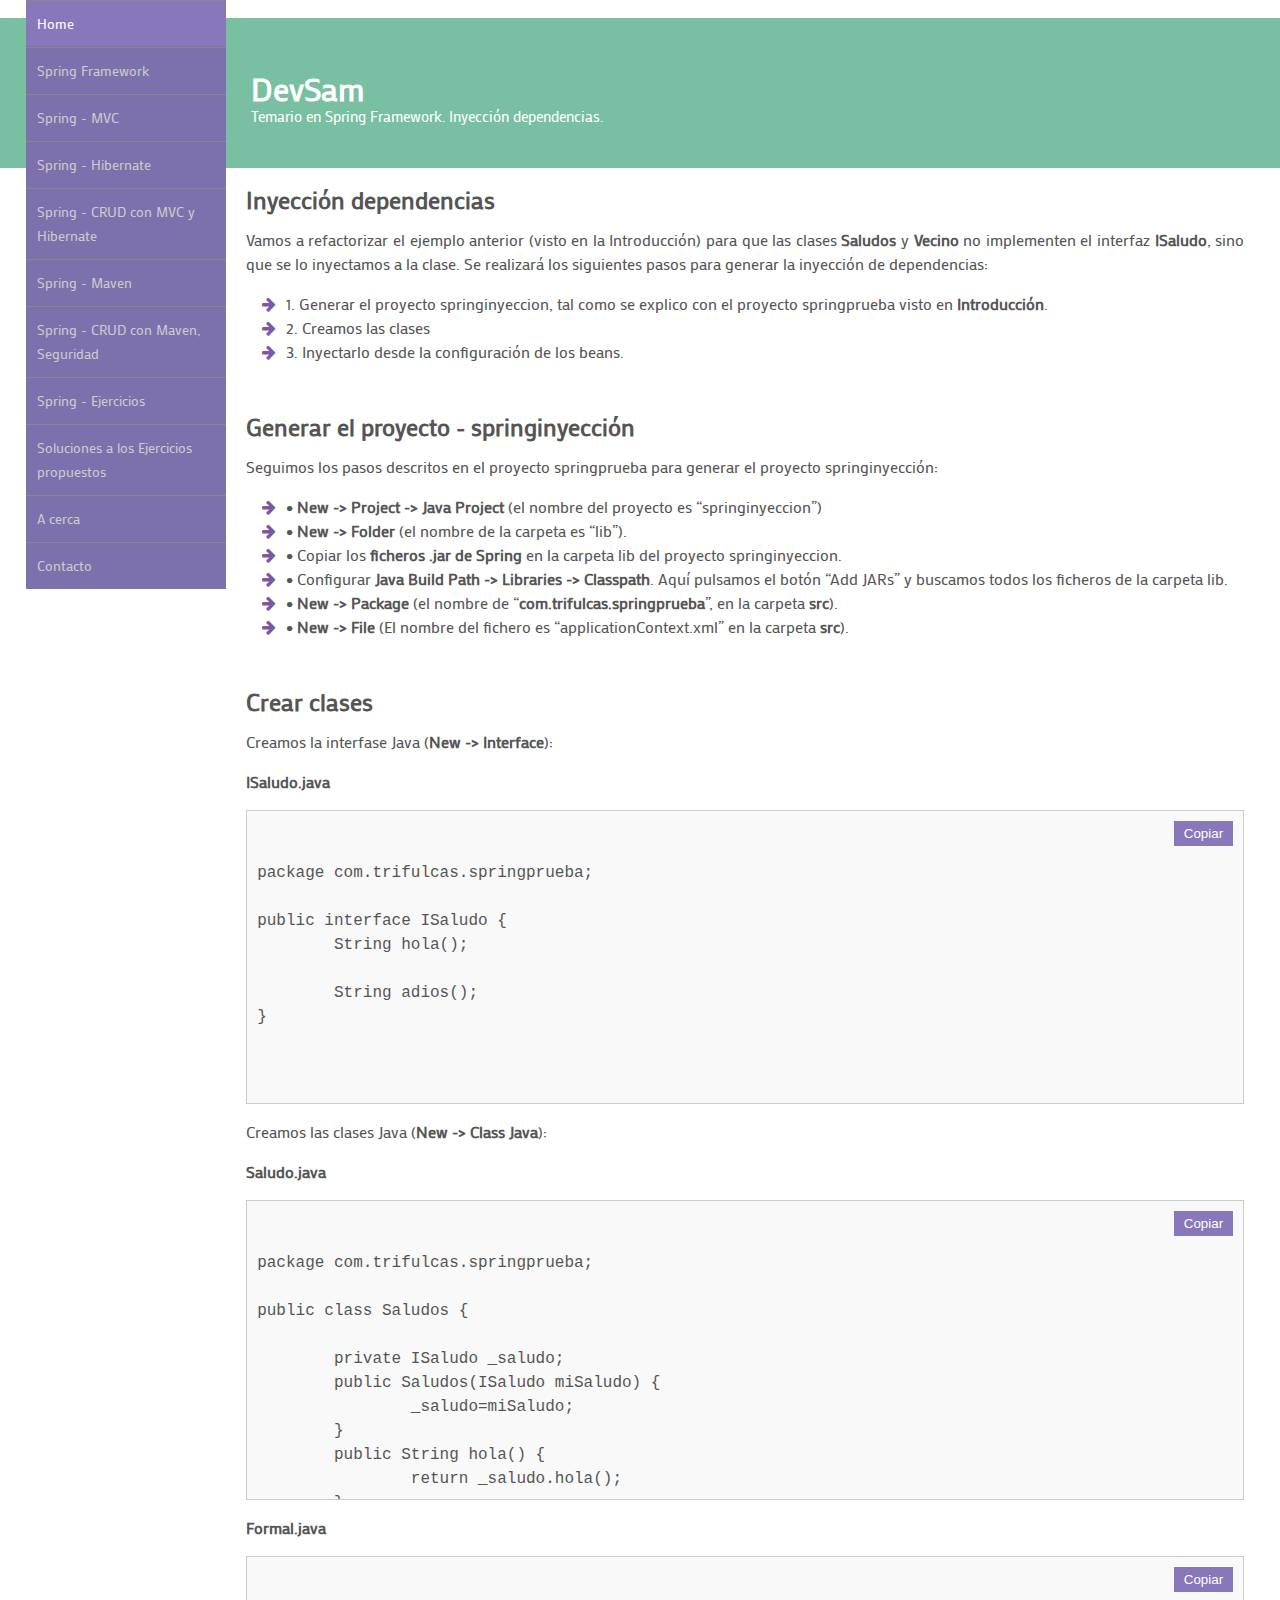
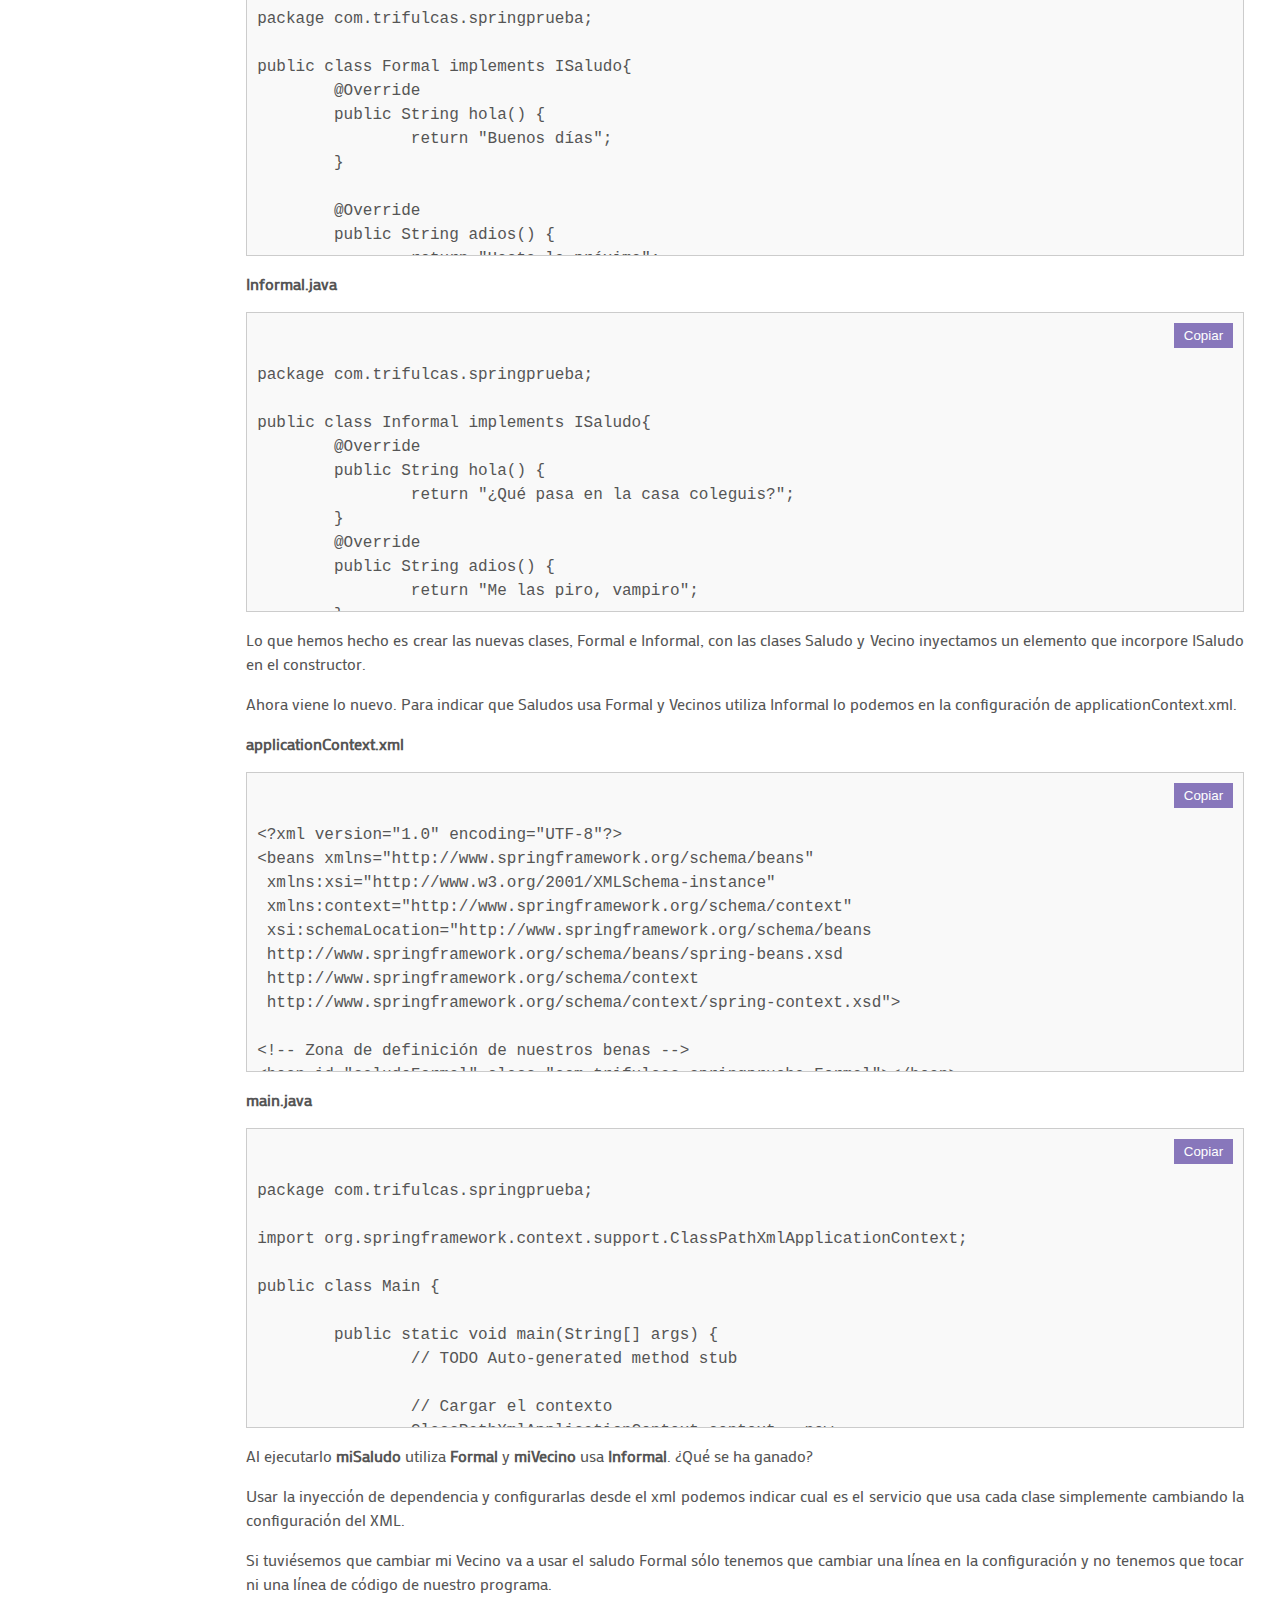
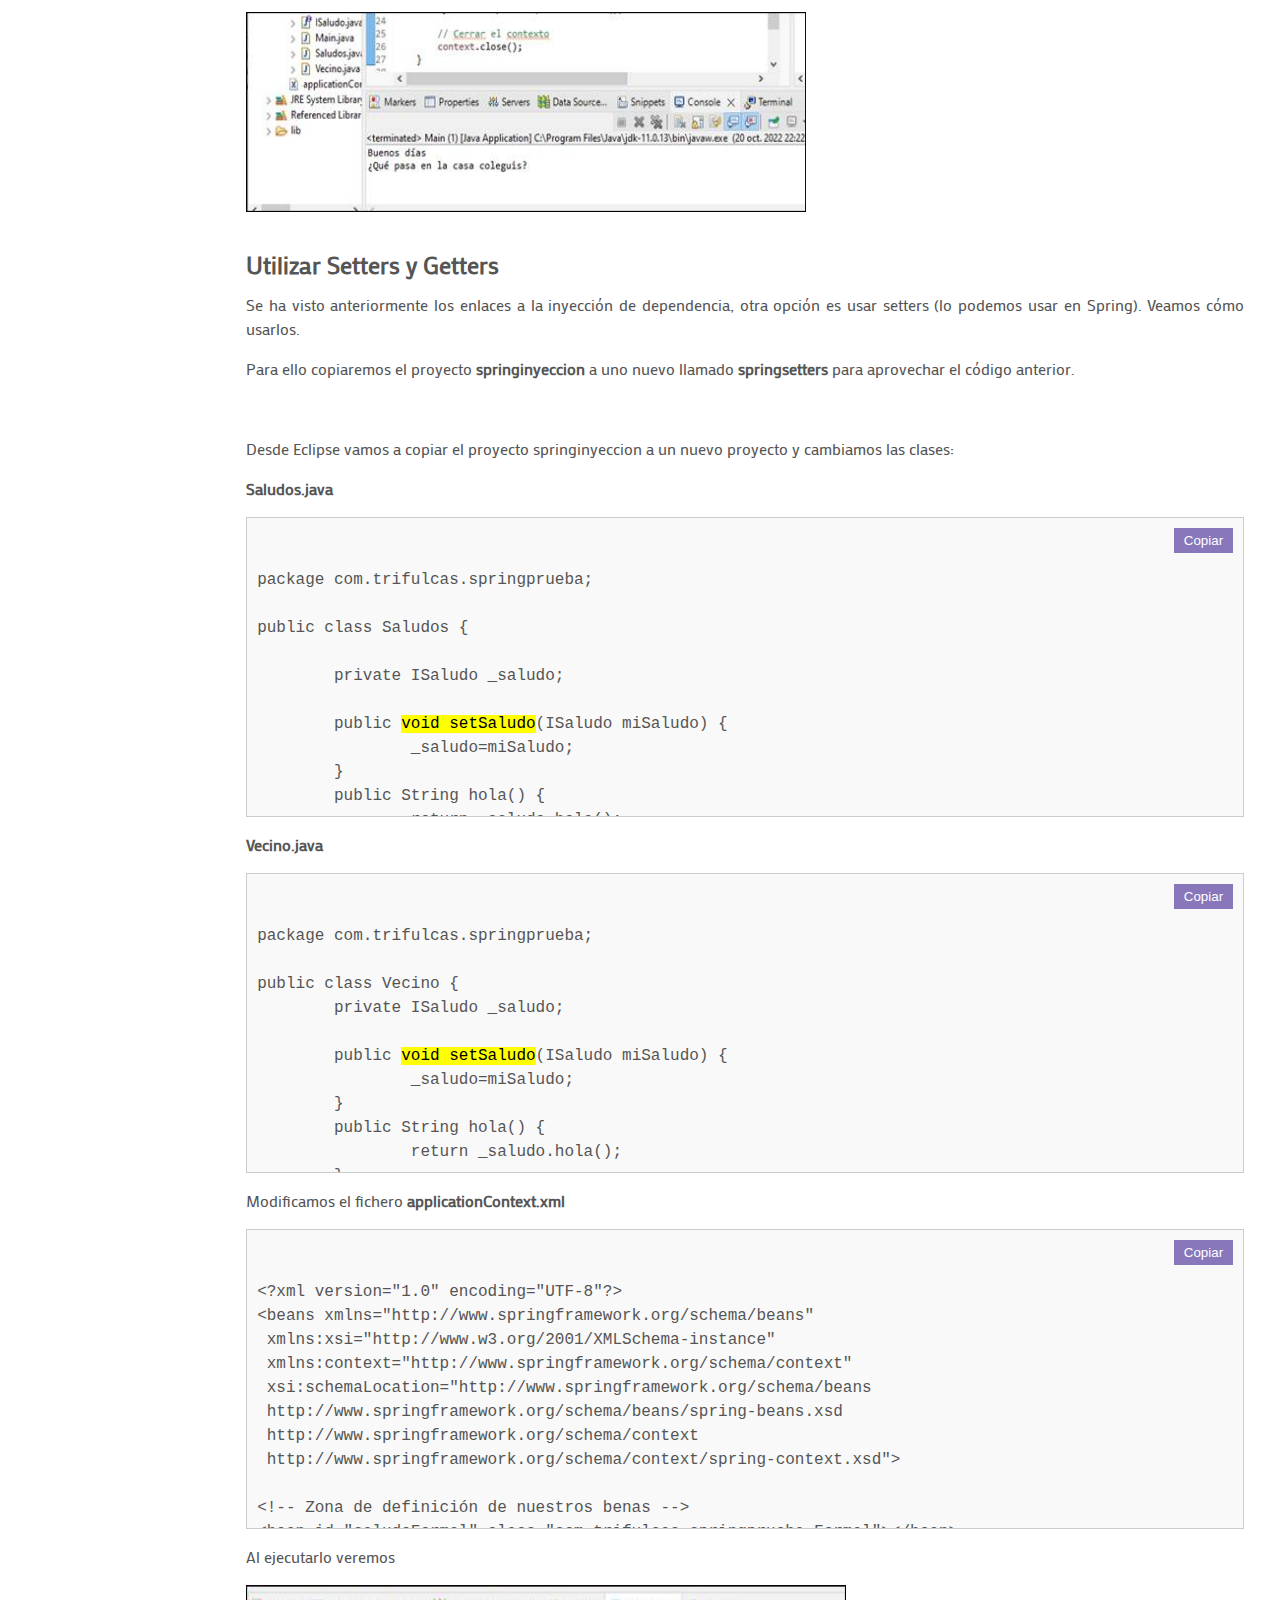
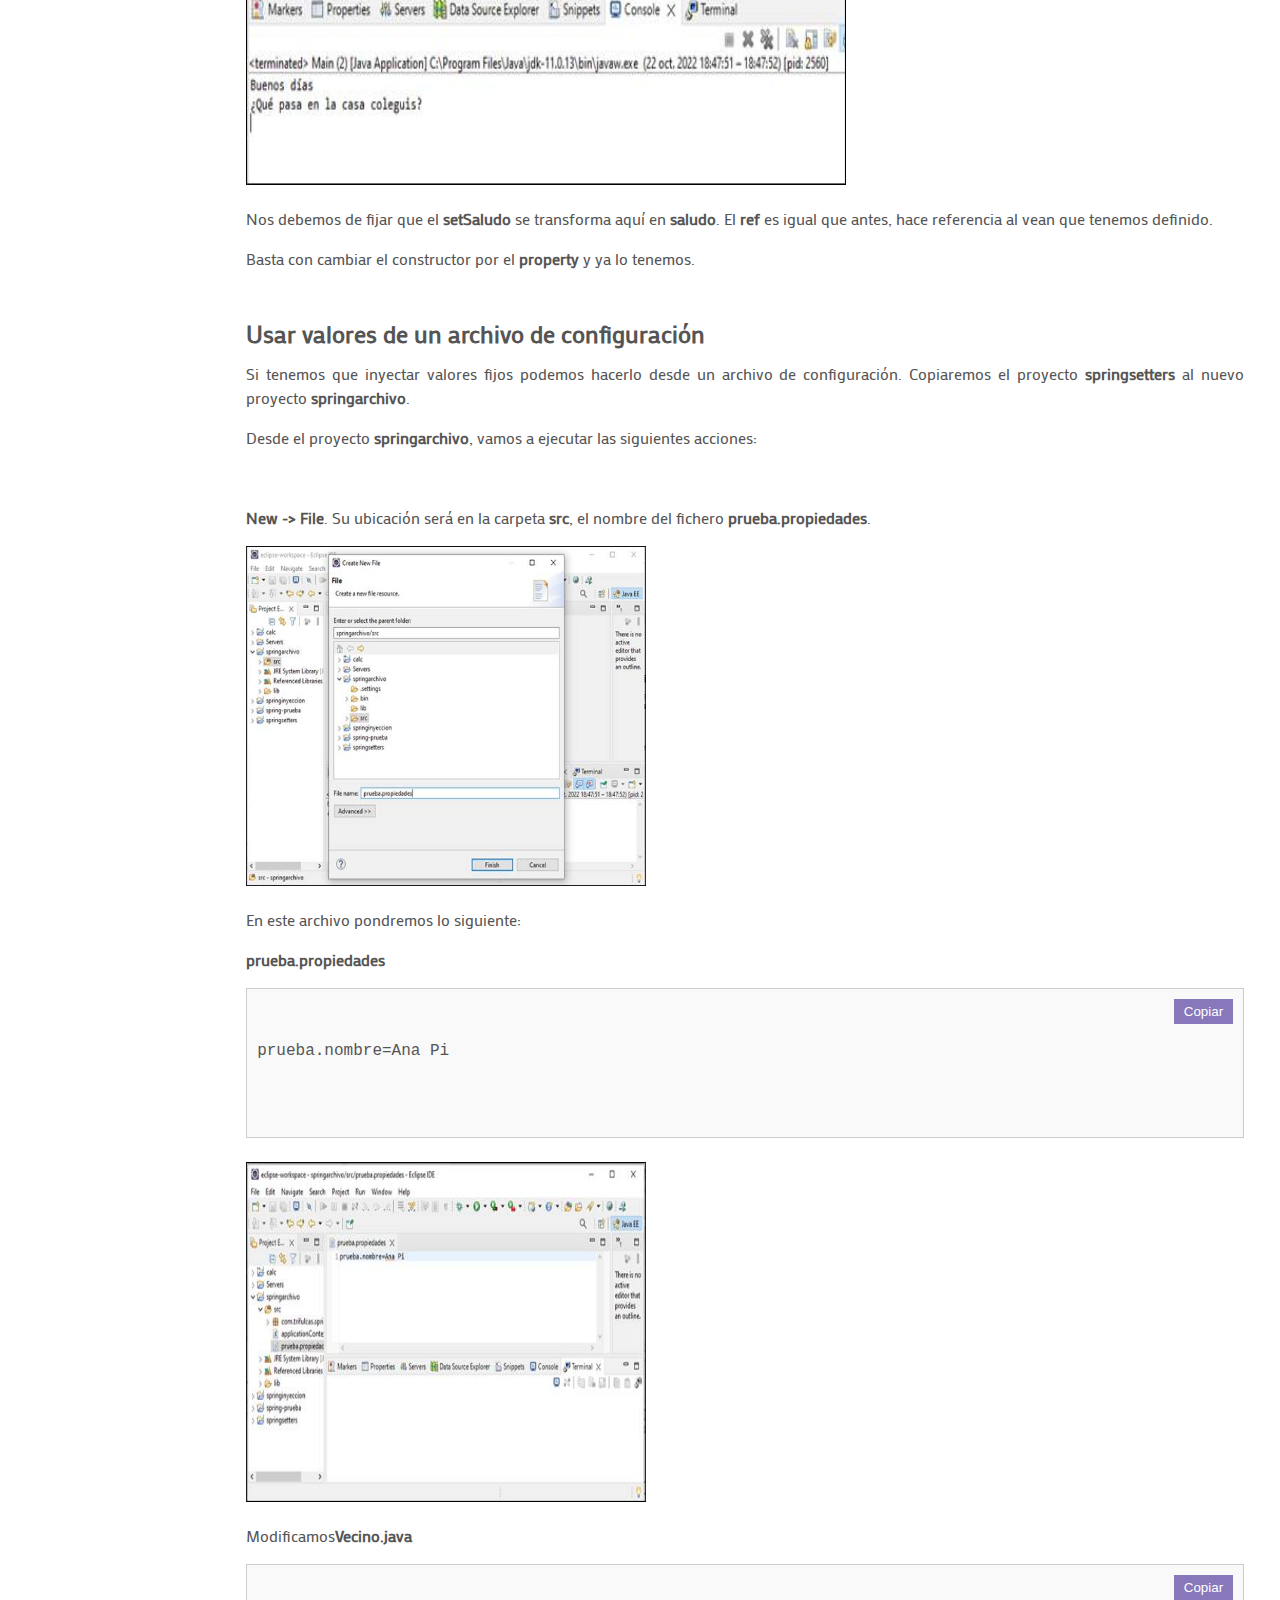
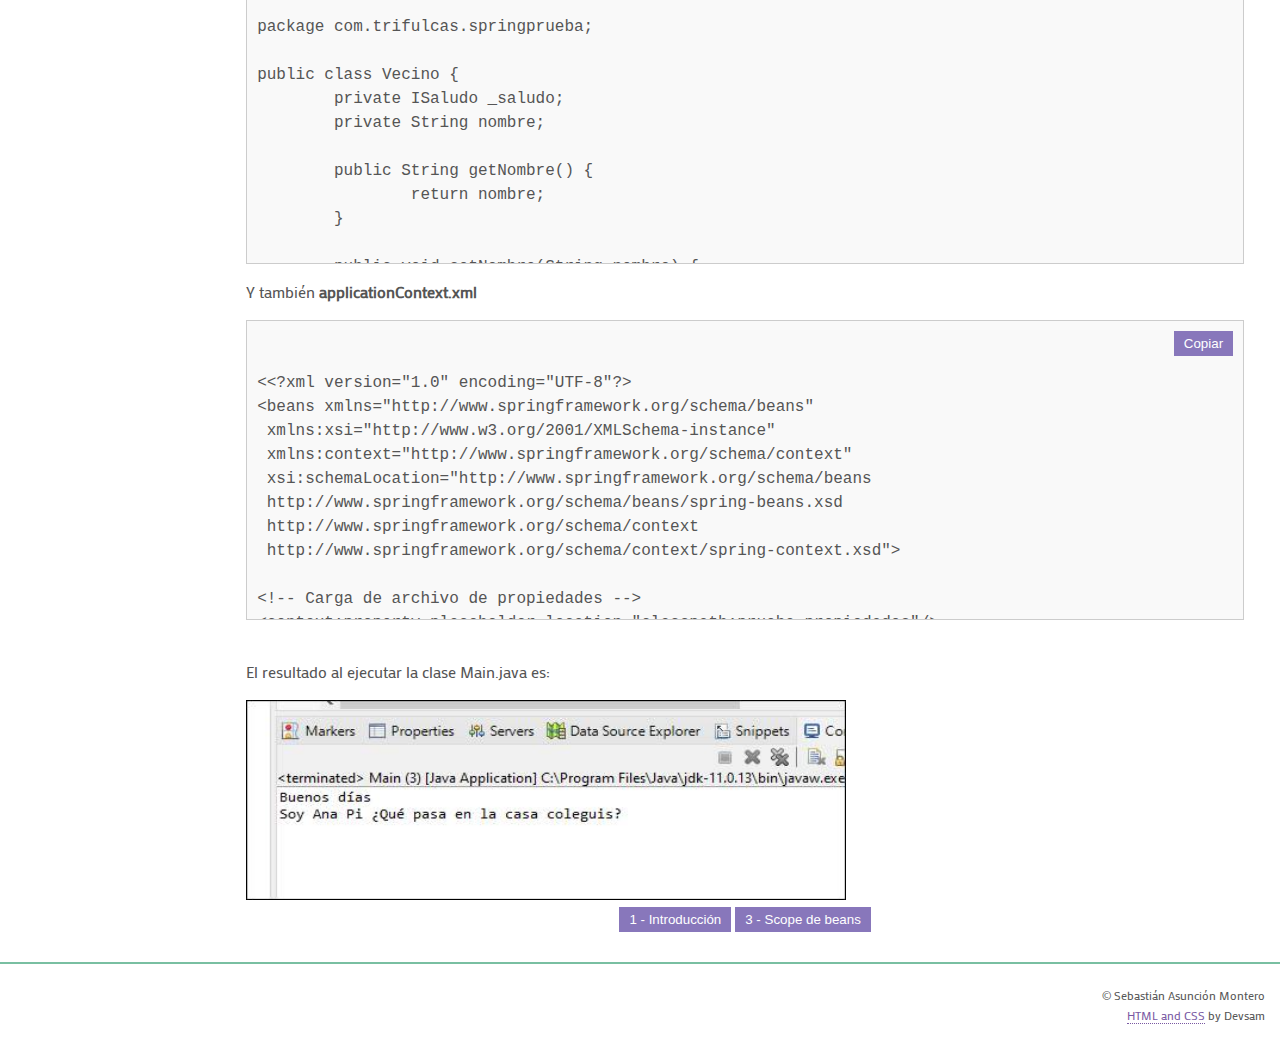
<file: SpringFrameWork/5-2-inyeccion-dependencias.html>
<!DOCTYPE html>
<html lang="es">
<head>
<meta charset="utf-8">
<meta http-equiv="X-UA-Compatible" content="IE=edge">
<title>Dev Sam - Spring Framework</title>
<meta name="viewport" content="width=device-width, initial-scale=1">
<meta name="Description" lang="es" content="open source html and css template">
<meta name="author" content="mlp design">
<meta name="robots" content="index, follow">
<link rel="stylesheet" href="../style.css">
<script src="../script.js"></script>
</head>
<body>
<!-- Menu Items -->
<nav>
 <input type="checkbox" id="show-menu" role="button">
 <label for="show-menu" class="open"><span class="fa fa-bars"></span></label>
 <label for="show-menu" class="close"><span class="fa fa-times"></label>
 <ul id="menu">
  <li><a class="active" href="../index.html">Home</a></li>
  <li><a href="./5-2-inyeccion-dependencias.html">Spring Framework</a></li>
  <li><a href="#">Spring - MVC</a></li>
  <li><a href="#">Spring - Hibernate</a></li>
  <li><a href="#">Spring - CRUD con MVC y Hibernate</a></li>
  <li><a href="#">Spring - Maven</a></li>
  <li><a href="#">Spring - CRUD con Maven, Seguridad</a></li>
  <li><a href="#">Spring - Ejercicios</a></li>
  <li><a href="#">Soluciones a los Ejercicios propuestos</a></li>
  <li><a href="../about/personal.html">A cerca</a></li>
  <li><a href="../contacto.html">Contacto</a></li>
 </ul>
</nav>
<!-- // -->
<!-- Banner -->
<div id="banner">
 <div id="header">
  <h1>DevSam</h1>
  <p class="sub">Temario en Spring Framework. Inyección dependencias.</p>
 </div>
</div>
<!-- // -->
<div id="content">
 <!-- Page Items -->
 <div class="pageitem">
  <h2>Inyección dependencias</h2>
      <p>Vamos a refactorizar el ejemplo anterior (visto en la Introducción) para que las clases <strong>Saludos</strong> y <strong>Vecino</strong> no implementen el interfaz <strong>ISaludo</strong>, sino que se lo inyectamos a la clase.  
	     Se realizará los siguientes pasos para generar la inyección de dependencias:</p>
	  <ul>
		<li>1.	Generar el proyecto springinyeccion, tal como se explico con el proyecto springprueba visto en <strong>Introducción</strong>.</li>
		<li>2.	Creamos las clases</li>
		<li>3.	Inyectarlo desde la configuración de los beans.</li>
	  </ul>  
  </div>
 
 <div class="pageitem">
 <h2>Generar el proyecto - springinyección</h2>
     <p>Seguimos los pasos descritos en el proyecto springprueba para generar el proyecto springinyección:</p>
	 <ul>
		<li>•	<strong>New -> Project -> Java Project</strong> (el nombre del proyecto es “springinyeccion”)</li>
		<li>•	<strong>New -> Folder</strong> (el nombre de la carpeta es “lib”).</li>
		<li>•	Copiar los <strong>ficheros .jar de Spring</strong> en la carpeta lib del proyecto springinyeccion.</li>
		<li>•	Configurar <strong>Java Build Path -> Libraries -> Classpath</strong>.  Aquí pulsamos el botón “Add JARs” y buscamos todos los ficheros de la carpeta lib.</li>
		<li>•	<strong>New -> Package</strong> (el nombre de “<strong>com.trifulcas.springprueba</strong>”, en la carpeta <strong>src</strong>).</li>
		<li>•	<strong>New -> File</strong> (El nombre del fichero es “applicationContext.xml” en la carpeta <strong>src</strong>).</li>
	 </ul>
  </div>
  
 <div class="pageitem">
 <h2>Crear clases</h2>
	 <p>Creamos la interfase Java (<strong>New -> Interface</strong>):</p>
	 <p><strong>ISaludo.java</strong></p>
	 
	 <div class="code-container" id="codeContainer">
        <button class="copy-button" onclick="copyToClipboard()">Copiar</button>
        <pre>
			<code>
package com.trifulcas.springprueba;

public interface ISaludo {
	String hola();
	
	String adios();
}
			</code>
        </pre>
	</div>
	
	<p>Creamos las clases Java (<strong>New -> Class Java</strong>):</p>
	<p><strong>Saludo.java</strong></p>
	
	<div class="code-container" id="codeContainer">
        <button class="copy-button" onclick="copyToClipboard()">Copiar</button>
        <pre>
			<code>
package com.trifulcas.springprueba;

public class Saludos {
	
	private ISaludo _saludo;
	public Saludos(ISaludo miSaludo) {
		_saludo=miSaludo;
	}
	public String hola() {
		return _saludo.hola();
	}
	public String adios() {
		return _saludo.adios();
	}
}
			</code>
        </pre>
	</div>
	
	<p><strong>Formal.java</strong></p>
	
	<div class="code-container" id="codeContainer">
        <button class="copy-button" onclick="copyToClipboard()">Copiar</button>
        <pre>
			<code>
package com.trifulcas.springprueba;

public class Formal implements ISaludo{
	@Override
	public String hola() {
		return "Buenos días";
	}
	
	@Override
	public String adios() {
		return "Hasta la próxima";
	}
}
			</code>
        </pre>
	</div>
	
	<p><strong>Informal.java</strong></p>
	
	<div class="code-container" id="codeContainer">
        <button class="copy-button" onclick="copyToClipboard()">Copiar</button>
        <pre>
			<code>
package com.trifulcas.springprueba;

public class Informal implements ISaludo{
	@Override
	public String hola() {
		return "¿Qué pasa en la casa coleguis?";
	}
	@Override
	public String adios() {
		return "Me las piro, vampiro";
	}
}
			</code>
        </pre>
	</div>
	
	<p>Lo que hemos hecho es crear las nuevas clases, Formal e Informal, con las clases Saludo y Vecino inyectamos un elemento que incorpore ISaludo en el constructor.</p>
	<p>Ahora viene lo nuevo.  Para indicar que Saludos usa Formal y Vecinos utiliza Informal lo podemos en la configuración de applicationContext.xml.</p>
	
	<p><strong>applicationContext.xml</strong></p>
	
	<div class="code-container" id="codeContainer">
        <button class="copy-button" onclick="copyToClipboard()">Copiar</button>
        <pre>
			<code>
&lt;?xml version="1.0" encoding="UTF-8"?&gt;
&lt;beans xmlns="http://www.springframework.org/schema/beans"
 xmlns:xsi="http://www.w3.org/2001/XMLSchema-instance"
 xmlns:context="http://www.springframework.org/schema/context"
 xsi:schemaLocation="http://www.springframework.org/schema/beans
 http://www.springframework.org/schema/beans/spring-beans.xsd
 http://www.springframework.org/schema/context
 http://www.springframework.org/schema/context/spring-context.xsd"&gt;

&lt;!-- Zona de definición de nuestros benas --&gt;
&lt;bean id="saludoFormal" class="com.trifulcas.springprueba.Formal"&gt;&lt;/bean&gt;

&lt;bean id="saludoInformal" class="com.trifulcas.springprueba.Informal"&gt;&lt;/bean&gt;

&lt;bean id="miSaludo" class="com.trifulcas.springprueba.Saludos"&gt;
&lt;constructor-arg ref="saludoFormal"&gt;&lt;/constructor-arg&gt;
&lt;/bean&gt;

&lt;bean id="miVecino" class="com.trifulcas.springprueba.Vecino"&gt;
&lt;constructor-arg ref="saludoInformal"&gt;&lt;/constructor-arg&gt;
&lt;/bean&gt;

&lt;/beans&gt;
			</code>
        </pre>
	</div>
	
	<p><strong>main.java</strong></p>
	
	<div class="code-container" id="codeContainer">
        <button class="copy-button" onclick="copyToClipboard()">Copiar</button>
        <pre>
			<code>
package com.trifulcas.springprueba;

import org.springframework.context.support.ClassPathXmlApplicationContext;

public class Main {

	public static void main(String[] args) {
		// TODO Auto-generated method stub

		// Cargar el contexto
		ClassPathXmlApplicationContext context = new ClassPathXmlApplicationContext("applicationContext.xml");
		
		// Pedir el bean
		Saludos miSaludo = context.getBean("miSaludo", Saludos.class);
		
		// Ejecutar el metodo
		System.out.println(miSaludo.hola());
		
		// Pedir el bean
		Vecino miVecino = context.getBean("miVecino", Vecino.class);
				
		// Ejecutar el metodo
		System.out.println(miVecino.hola());
				
		// Cerrar el contexto
		context.close();
	}

}
			</code>
        </pre>
	</div>
	
	<p>Al ejecutarlo <strong>miSaludo</strong> utiliza <strong>Formal</strong> y <strong>miVecino</strong> usa <strong>Informal</strong>.  ¿Qué se ha ganado?</p>
	<p>Usar la inyección de dependencia y configurarlas desde el xml podemos indicar cual es el servicio que usa cada clase simplemente cambiando la configuración del XML.</p>
	<p>Si tuviésemos que cambiar mi Vecino va a usar el saludo Formal sólo tenemos que cambiar una línea en la configuración y no tenemos que tocar ni una línea de código de nuestro programa.</p>
	<img src="./5-2-inyeccion-images/image002.jpg"
	alt="Captura de pantalla 1 - Pantalla de resultado al ejecutar main.java"
	width="560" height="200" />
	
 </div>
 
 
 <div class="pageitem">
 <h2>Utilizar Setters y Getters</h2>
     <p>Se ha visto anteriormente los enlaces a la inyección de dependencia, otra opción es usar setters (lo podemos usar en Spring).  Veamos cómo usarlos.</p>
	 <p>Para ello copiaremos el proyecto <strong>springinyeccion</strong> a uno nuevo llamado <strong>springsetters</strong> para aprovechar el código anterior.</p>
	 <br>
	 <p>Desde Eclipse vamos a copiar el proyecto springinyeccion a un nuevo proyecto y cambiamos las clases:</p>

	 <p><strong>Saludos.java</strong></p>
	 <div class="code-container" id="codeContainer">
        <button class="copy-button" onclick="copyToClipboard()">Copiar</button>
        <pre>
			<code>
package com.trifulcas.springprueba;

public class Saludos {
	
	private ISaludo _saludo;
	
	public <mark>void setSaludo</mark>(ISaludo miSaludo) {
		_saludo=miSaludo;
	}
	public String hola() {
		return _saludo.hola();
	}
	public String adios() {
		return _saludo.adios();
	}
}
			</code>
        </pre>
	 </div>
	 
	 <p><strong>Vecino.java</strong></p>
	 <div class="code-container" id="codeContainer">
        <button class="copy-button" onclick="copyToClipboard()">Copiar</button>
        <pre>
			<code>
package com.trifulcas.springprueba;

public class Vecino {
	private ISaludo _saludo;
	
	public <mark>void setSaludo</mark>(ISaludo miSaludo) {
		_saludo=miSaludo;
	}
	public String hola() {
		return _saludo.hola();
	}
	
	public String adios() {
		return _saludo.adios();
	}
}
			</code>
        </pre>
	 </div>
	
	<p>Modificamos el fichero <strong>applicationContext.xml</strong></p>
	 <div class="code-container" id="codeContainer">
        <button class="copy-button" onclick="copyToClipboard()">Copiar</button>
        <pre>
			<code>
&lt;?xml version="1.0" encoding="UTF-8"?&gt;
&lt;beans xmlns="http://www.springframework.org/schema/beans"
 xmlns:xsi="http://www.w3.org/2001/XMLSchema-instance"
 xmlns:context="http://www.springframework.org/schema/context"
 xsi:schemaLocation="http://www.springframework.org/schema/beans
 http://www.springframework.org/schema/beans/spring-beans.xsd
 http://www.springframework.org/schema/context
 http://www.springframework.org/schema/context/spring-context.xsd"&gt;

&lt;!-- Zona de definición de nuestros benas --&gt;
&lt;bean id="saludoFormal" class="com.trifulcas.springprueba.Formal"&gt;&lt;/bean&gt;

&lt;bean id="saludoInformal" class="com.trifulcas.springprueba.Informal"&gt;&lt;/bean&gt;

&lt;bean id="miSaludo" class="com.trifulcas.springprueba.Saludos"&gt;
<mark>&lt;!-- &lt;constructor-arg ref="saludoFormal"&gt;&lt;/constructor-arg&gt; --&gt;
&lt;property name="saludo" ref="saludoFormal"&gt;&lt;/property&gt;</mark>
&lt;/bean&gt;

&lt;bean id="miVecino" class="com.trifulcas.springprueba.Vecino"&gt;
<mark>&lt;!-- &lt;constructor-arg ref="saludoInformal"&gt;&lt;/constructor-arg&gt; --&gt;
&lt;property name="saludo" ref="saludoInformal"&gt;&lt;/property&gt;</mark>
&lt;/bean&gt;

&lt;/beans&gt;
			</code>
        </pre>
	 </div>
	 
	 <p>Al ejecutarlo veremos</p>
	 <img src="./5-2-inyeccion-images/image004.jpg"
	alt="Captura de pantalla 2 - Pantalla de resultado al ejecutar main.java incluido Getter y Setters."
	width="600" height="200" />
	
	<p>Nos debemos de fijar que el <strong>setSaludo</strong> se transforma aquí en <strong>saludo</strong>.  El <strong>ref</strong> es igual que antes, hace referencia al vean que tenemos definido.</p>
	<p>Basta con cambiar el constructor por el <strong>property</strong> y ya lo tenemos.<p>
 
 </div>
 
 <div class="pageitem">
 <h2>Usar valores de un archivo de configuración</h2>
	 <p>Si tenemos que inyectar valores fijos podemos hacerlo desde un archivo de configuración.  Copiaremos el proyecto <strong>springsetters</strong> al nuevo proyecto <strong>springarchivo</strong>.</p>
	 <p>Desde el proyecto <strong>springarchivo</strong>, vamos a ejecutar las siguientes acciones:</p>
	 <br>
	 <p><strong>New -> File</strong>.  Su ubicación será en la carpeta <strong>src</strong>, el nombre del fichero <strong>prueba.propiedades</strong>.</p>
	 <img src="./5-2-inyeccion-images/image006.jpg"
	alt="Captura de pantalla 3 - Pantalla de creación del fichero de configuración prueba.propiedades."
	width="400" height="340" />
	
	<br>
	<p>En este archivo pondremos lo siguiente:</p>

	<p><strong>prueba.propiedades</strong></p>
	 <div class="code-container" id="codeContainer">
        <button class="copy-button" onclick="copyToClipboard()">Copiar</button>
        <pre>
			<code>
prueba.nombre=Ana Pi
			</code>
        </pre>
	 </div>
	 
	 <br>
	 <img src="./5-2-inyeccion-images/image008.jpg"
		alt="Captura de pantalla 4 - Contenido del fichero de configuración prueba.propiedades ."
		width="400" height="340" />
	
	<p>Modificamos<strong>Vecino.java</strong></p>
	 <div class="code-container" id="codeContainer">
        <button class="copy-button" onclick="copyToClipboard()">Copiar</button>
        <pre>
			<code>
package com.trifulcas.springprueba;

public class Vecino {
	private ISaludo _saludo;
	private String nombre;
	
	public String getNombre() {
		return nombre;
	}
	
	public void setNombre(String nombre) {
		this.nombre = nombre;
	}
	
	public void setSaludo(ISaludo miSaludo) {
		_saludo=miSaludo;
	}
	public String hola() {
		return "Soy " + nombre + " " + _saludo.hola();
	}
	
	public String adios() {
		return _saludo.adios();
	}
}
			</code>
        </pre>
	 </div>
	 
	 <p>Y también <strong>applicationContext.xml</strong></p>
	 <div class="code-container" id="codeContainer">
        <button class="copy-button" onclick="copyToClipboard()">Copiar</button>
        <pre>
			<code>
<&lt;?xml version="1.0" encoding="UTF-8"?&gt;
&lt;beans xmlns="http://www.springframework.org/schema/beans"
 xmlns:xsi="http://www.w3.org/2001/XMLSchema-instance"
 xmlns:context="http://www.springframework.org/schema/context"
 xsi:schemaLocation="http://www.springframework.org/schema/beans
 http://www.springframework.org/schema/beans/spring-beans.xsd
 http://www.springframework.org/schema/context
 http://www.springframework.org/schema/context/spring-context.xsd"&gt;

&lt;!-- Carga de archivo de propiedades --&gt;
&lt;context:property-placeholder location="classpath:prueba.propiedades"/&gt;

&lt;!-- Zona de definición de nuestros benas -->
&lt;bean id="saludoFormal" class="com.trifulcas.springprueba.Formal"&gt;&lt;/bean&gt;

&lt;bean id="saludoInformal" class="com.trifulcas.springprueba.Informal"&gt;&lt;/bean&gt;

&lt;bean id="miSaludo" class="com.trifulcas.springprueba.Saludos"&gt;
&lt;property name="saludo" ref="saludoFormal"&gt;&lt;/property&gt;
&lt;/bean>

&lt;bean id="miVecino" class="com.trifulcas.springprueba.Vecino"&gt;
&lt;property name="saludo" ref="saludoInformal"&gt;&lt;/property&gt;
&lt;property name="nombre" value="${prueba.nombre}"&gt;&lt;/property&gt;
&lt;/bean&gt;

&lt;/beans&gt;

			</code>
        </pre>
	 </div>
	 
	 <br>
	 <p>El resultado al ejecutar la clase Main.java es:</p>
	 <img src="./5-2-inyeccion-images/image010.jpg"
		alt="Captura de pantalla 5 - Resultado de la ejecución con el fichero prueb.propiedades."
		width="600" height="200" />

	 <center>
		<button class="next-button" onclick="next('5-1-introduccion.html')">1 - Introducción</button>
		<button class="next-button" onclick="next('5-1-scope-beans-spring.html')">3 - Scope de beans</button>
	</center>

 </div>
 
</div>
<!-- Footer Items -->
<div id="footer">
 <p>&copy; Sebastián Asunción Montero</p>
 <!--Credits below must be kept under CC-NC 3.0 License-->
 <p><a href="http://www.mlpdesign.net">HTML and CSS</a> by Devsam</p>
</div>
<!-- // -->
</body>
</html>
</file>
<file: style.css>
@import url(http://fonts.googleapis.com/css?family=Mako);
@import url(https://cdnjs.cloudflare.com/ajax/libs/font-awesome/4.6.3/css/font-awesome.css);

html, body {
	margin: 0 !important;
	padding: 0 !important;
}
body {
	background-color: #fff;
	color: #555;
	font: normal 16px/150% 'Mako', sans-serif;
	/*font-family: 'Mako', sans-serif;
	font-size: 16px;
	font-weight: normal;*/
	margin: 0;
}
a {
	text-decoration: none;
	color: #7959a3;
	border-bottom: 1px dotted;
}
a:hover {
	border-bottom: 1px solid;
}
h1, h2 {
	margin-bottom: 0;
}
blockquote {
	color: #777;
	display: block;
	padding: 15px 20px;
	width: 80%;
	position: relative;
	border-left: 15px solid #79BFA1;
	border-right: 2px solid #79BFA1;
	-moz-box-shadow: 2px 2px 15px #ccc;
	-webkit-box-shadow: 2px 2px 15px #ccc;
	box-shadow: 2px 2px 15px #ddd;
	margin: 0 auto;
}
.two-col-cell {
	display: table-cell;
	float: left;
	width: calc(100% / 2);
}
.three-col-cell {
	display: table-cell;
	float: left;
	width: calc((100% / 3) - 6px);
}
.sub {
	font-size: 95%;
	padding: 3px 0;
	margin: 0;
}
.clear {
	clear: both;
}
.gallery {
	/* colors optional 
	background-color: #87b;
	color:#fff;
	/* -- */
	text-align: center;
	padding: 10px 0;
	margin: 1px;
}
.gallery img {
	width: 90%;
}
ul#menu {
	width: 200px;
	position: absolute; /*change to 'fixed' for sticky menu */
	top: 0;
	left: 2%;
	margin: 0;
	padding: 0;
	list-style-type: none;
	z-index: 1000;
	/*border:5px solid #808;*/
}
ul#menu li {
	border-top: 1px solid #888;
	border-bottom: 1px solid #7C71AD;
}
ul#menu li a {
	font-size: 85%;
	text-decoration: none;
	color: #ccc;
	padding: 10.5px 11px;
	background-color: #7C71AD;
	display: block;
	border: none !important;
}
ul#menu li a:hover, ul#menu li a.active {
	background-color: #87b;
	color: #fff;
	border: none !important;
}
#banner {
	display: table;
	width: 100%;
	height: 150px;
	background-color: #79BFA1;
	color: #fff;
	margin-top: 18px;
}
#header {
	display: table-cell;
	vertical-align: middle;
	padding-left: calc(200px + 2% + 2%);
}
#content {
	display: table;
	width: calc(100% - (200px + (2% * 2)));
	margin: 0;
	margin-left: calc(200px + 2%);
	margin-bottom: 15px;
}
.pageitem {
	width: 97%;
	margin-left: 2%;
	margin-bottom: 15px;
	float: left;
}
.pageitem p {
	text-align: justify;
}
.pageitem ul li {
	padding: 0;
	margin: 0;
	list-style: none;
}
.pageitem ul li:before {
	content: '\f061';
	font-family: 'FontAwesome';
	float: left;
	margin-left: -1.5em;
	color: #7959a3;
}
.pageitem ol li {
	counter-increment: list;
	list-style: none;
}
.pageitem ol li:before {
	color: #7959a3;
	content: counter(list) ".";
	text-align: right;
	position: absolute;
	left: calc(200px + 2% + 2%);
	width: 30px;
}
#footer {
	border-top: 2px solid #79BFA1;
	text-align: right;
	padding: 15px;
	font-size: 75%;
	line-height: 70%;
	clear: both;
}
#show-menu {
	display: none;
}
.open, .close {
	background-color: inherit;
	color: #fff;
	text-align: right;
	font-weight: normal;
	font-size: 1.5em;
	padding: 0;
	position: absolute;
	top: 135px;
	left: 4%;
	display: none;
}

/* Estilo Responsivo */
@media screen and (max-width: 1000px) {
	.three-col-cell {
		width: calc((100% / 2) - 6px);
	}
}
@media screen and (max-width: 750px) {
	#content {
		margin-left: auto !important;
		margin-right: auto !important;
		width: calc(100% - (2% * 2));
	}
	#header {
		padding-left: 4%;
	}
	.pageitem ol li:before {
		left: calc(2% + 2%);
	}
	/* menu */
	ul#menu {
		display: none;
	}
	.hide, .open {
		display: block;
	}
	#show-menu:checked ~ .open {
		display: none;
	}
	#show-menu:checked ~ .close {
		font-size: 1.6em;
		display: block;
	}
	#show-menu:checked ~ ul#menu {
		display: initial;
		width: 100%;
		text-align:center;
		position: absolute;
		top: calc(18px + 150px);
		right: 0;
		left: auto;
		opacity: 0.95;
    filter: alpha(opacity=95); /* For IE8 and earlier */
	}
}
@media screen and (max-width: 650px) {
	.three-col-cell {
		width: calc(100% / 1);
	}
	.two-col-cell {
		width: calc(100% / 1);
	}
	.gallery img {
		width: 70%;
	}
	#footer {
		text-align: center;
	}
}

/* Recuadro para codigo */
.code-container {
    border: 1px solid #ccc;
    padding: 10px;
    max-height: 300px;
    overflow: auto;
    font-family: monospace;
    background-color: #f9f9f9;
    position: relative;
	width: 100%;
	box-sizing: border-box;
}
.copy-button {
    position: absolute;
    top: 10px;
    right: 10px;
    padding: 5px 10px;
    background-color: #87b;
    color: white;
    border: none;
    cursor: pointer;
}
.code-container pre, .code-container code {
	white-space:pre-wrap;
	word-wrap: break-word;
}
.code-container mark {
	background-color: yellow;
}
.next-button {
    top: 10px;
    right: 10px;
    padding: 5px 10px;
    background-color: #87b;
    color: white;
    border: none;
    cursor: pointer;
</file>
